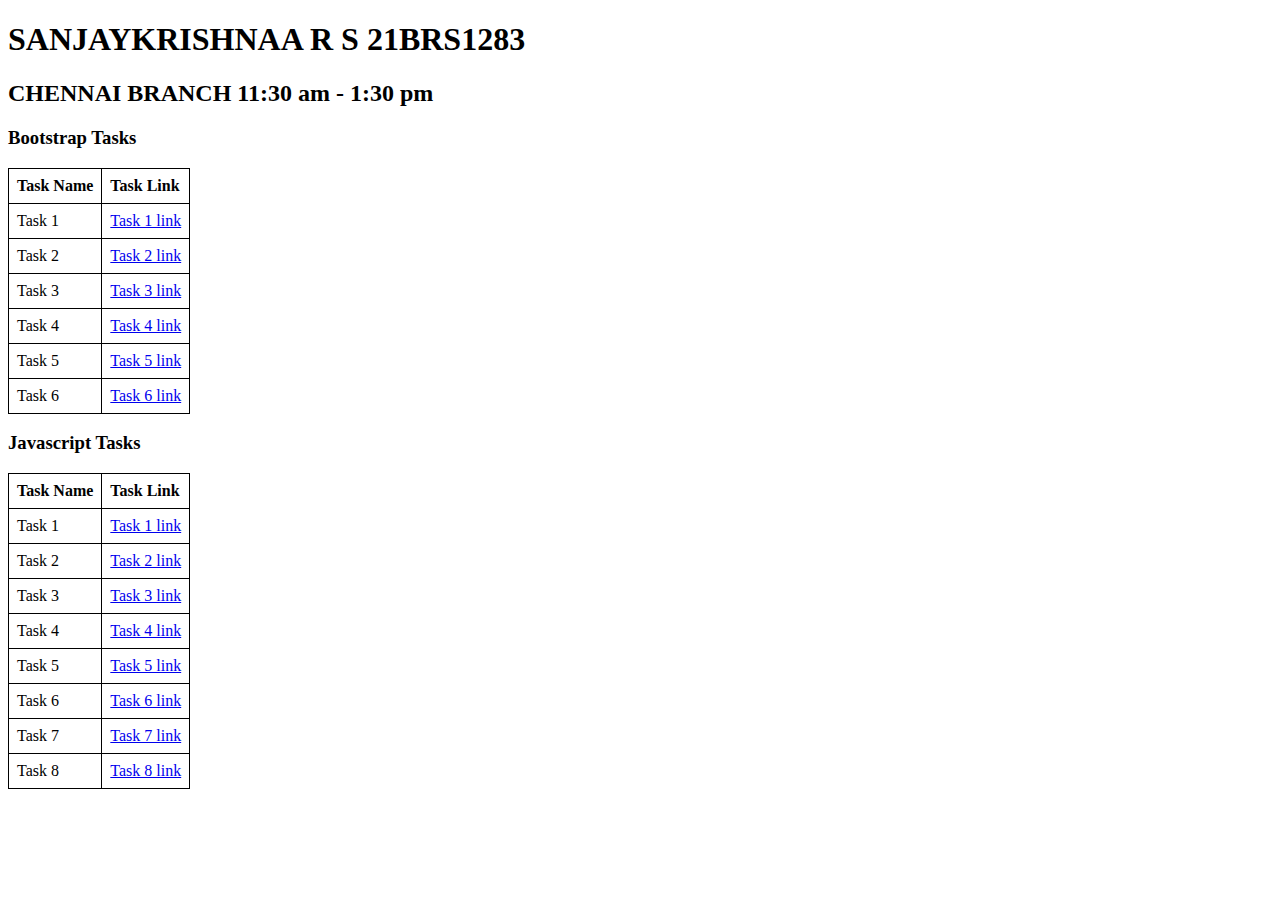
<file: index.html>
<!DOCTYPE html>
<html lang="en">
<head>
<meta charset="UTF-8">
<meta name="viewport" content="width=device-width, initial-scale=1.0">
<title>Assignment 2</title>
<style>
    table {
        border: 1px solid black;
        border-collapse: collapse;
  
}

th, td {
    border: 1px solid black;
      padding: 8px;
  text-align: left;
  
}

</style>
</head>
<body>
<header>
  <h1>SANJAYKRISHNAA R S 21BRS1283</h1>
  <h2>CHENNAI BRANCH 11:30 am - 1:30 pm</h2>
</header>
<section>
  <h3>Bootstrap Tasks</h3>
  <table>
    <tr>
      <th>Task Name</th>
      <th>Task Link</th>
    </tr>
    <tr>
        <td>Task 1</td>
        <td><a href="./bootstraptasks/task1.html">Task 1 link</a></td>
    </tr>
    <tr>
        <td>Task 2</td>
        <td><a href="./bootstraptasks/task2.html">Task 2 link</a></td>
    </tr>
    <tr>
        <td>Task 3</td>
        <td><a href="./bootstraptasks/task3.html">Task 3 link</a></td>
    </tr>
    <tr>
        <td>Task 4</td>
        <td><a href="./bootstraptasks/task4.html">Task 4 link</a></td>
    </tr>
    <tr>
        <td>Task 5</td>
        <td><a href="./bootstraptasks/task5.html">Task 5 link</a></td>
    </tr>
            
    <tr>
      <td>Task 6</td>
      <td><a href="./bootstraptasks/task6.html">Task 6 link</a></td>
  </tr>

</table>
</section>
<section>
  <h3>Javascript Tasks</h3>
  <table>
    <tr>
      <th>Task Name</th>
      <th>Task Link</th>
    </tr>
    <tr>
      <td>Task 1</td>
      <td><a href="./jstasks/task1.html">Task 1 link</a></td>
  </tr>
  <tr>
      <td>Task 2</td>
      <td><a href="./jstasks/task2.html">Task 2 link</a></td>
  </tr>
  <tr>
      <td>Task 3</td>
      <td><a href="./jstasks/task3.html">Task 3 link</a></td>
  </tr>
  <tr>
      <td>Task 4</td>
      <td><a href="./jstasks/task4.html">Task 4 link</a></td>
  </tr>
  <tr>
      <td>Task 5</td>
      <td><a href="./jstasks/task5.html">Task 5 link</a></td>
  </tr>
  <tr>
      <td>Task 6</td>
      <td><a href="./jstasks/task6.html">Task 6 link</a></td>
  </tr>
  <tr>
      <td>Task 7</td>
      <td><a href="./jstasks/task7.html">Task 7 link</a></td>
  </tr>
  <tr>
    <td>Task 8</td>
    <td><a href="./jstasks/task8.html">Task 8 link</a></td>
</tr>
  </table>
</section>
<section>
  
</section>
</body>
</html>
</file>
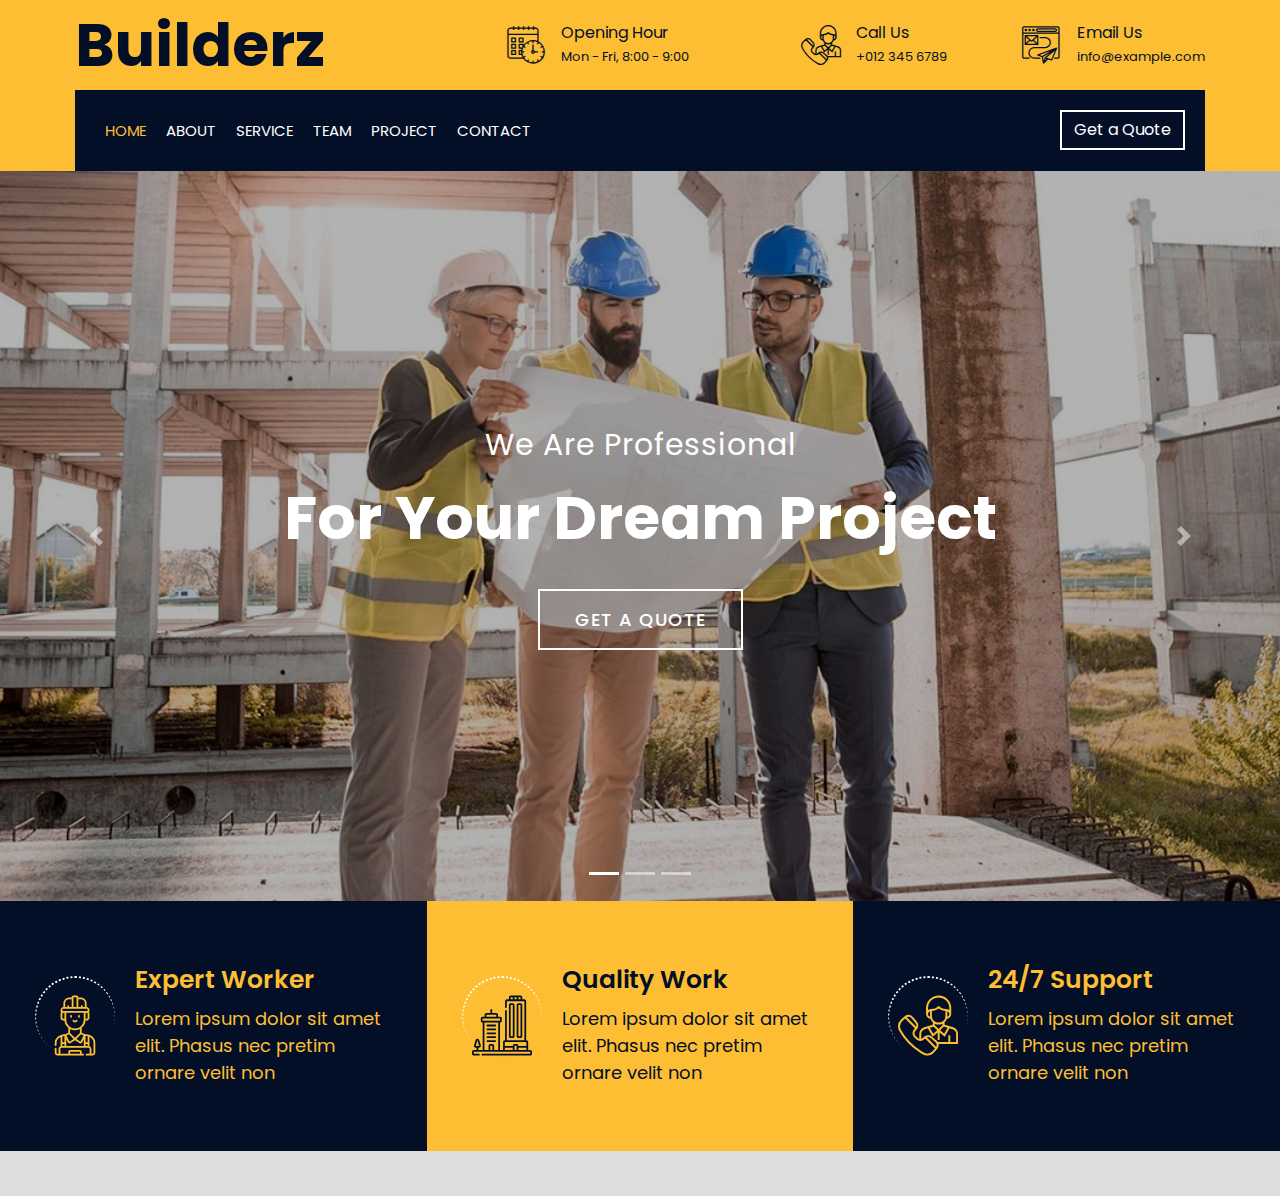
<file: bootstraptasks/task2.html>
<!DOCTYPE html>
<html lang="en">
  <head>
    <meta charset="utf-8" />
    <title>BS Task 2</title>
    <meta content="width=device-width, initial-scale=1.0" name="viewport" />

    <!-- Google Font -->
    <link
      href="https://fonts.googleapis.com/css2?family=Poppins:wght@100;200;300;400;500;600;700;800;900&display=swap"
      rel="stylesheet"
    />

    <!-- CSS Libraries -->
    <link
      href="https://stackpath.bootstrapcdn.com/bootstrap/4.4.1/css/bootstrap.min.css"
      rel="stylesheet"
    />
    <link
      href="https://cdnjs.cloudflare.com/ajax/libs/font-awesome/5.10.0/css/all.min.css"
      rel="stylesheet"
    />
    <link href="../flaticon/flaticon.css" rel="stylesheet" />

    <!-- Template Stylesheet -->
    <link href="./task2.css" rel="stylesheet" />
  </head>

  <body>
    <div class="wrapper">
      <!-- Top Bar Start -->
      <div class="top-bar">
        <div class="container-fluid">
          <div class="row align-items-center">
            <div class="col-lg-4 col-md-12">
              <div class="logo">
                <a href="index.html">
                  <h1>Builderz</h1>
                  <!-- <img src="img/logo.jpg" alt="Logo"> -->
                </a>
              </div>
            </div>
            <div class="col-lg-8 col-md-7 d-none d-lg-block">
              <div class="row">
                <div class="col-4">
                  <div class="top-bar-item">
                    <div class="top-bar-icon">
                      <i class="flaticon-calendar"></i>
                    </div>
                    <div class="top-bar-text">
                      <h3>Opening Hour</h3>
                      <p>Mon - Fri, 8:00 - 9:00</p>
                    </div>
                  </div>
                </div>
                <div class="col-4">
                  <div class="top-bar-item">
                    <div class="top-bar-icon">
                      <i class="flaticon-call"></i>
                    </div>
                    <div class="top-bar-text">
                      <h3>Call Us</h3>
                      <p>+012 345 6789</p>
                    </div>
                  </div>
                </div>
                <div class="col-4">
                  <div class="top-bar-item">
                    <div class="top-bar-icon">
                      <i class="flaticon-send-mail"></i>
                    </div>
                    <div class="top-bar-text">
                      <h3>Email Us</h3>
                      <p>info@example.com</p>
                    </div>
                  </div>
                </div>
              </div>
            </div>
          </div>
        </div>
      </div>
      <!-- Top Bar End -->

      <!-- Nav Bar Start -->
      <div class="nav-bar">
        <div class="container-fluid">
          <nav class="navbar navbar-expand-lg bg-dark navbar-dark">
            <a href="#" class="navbar-brand">MENU</a>
            <button
              type="button"
              class="navbar-toggler"
              data-toggle="collapse"
              data-target="#navbarCollapse"
            >
              <span class="navbar-toggler-icon"></span>
            </button>

            <div
              class="collapse navbar-collapse justify-content-between"
              id="navbarCollapse"
            >
              <div class="navbar-nav mr-auto">
                <a href="Task2.html" class="nav-item nav-link active">Home</a>
                <a href="#" class="nav-item nav-link">About</a>
                <a href="#" class="nav-item nav-link">Service</a>
                <a href="#" class="nav-item nav-link">Team</a>
                <a href="#" class="nav-item nav-link">Project</a>

                <a href="#" class="nav-item nav-link">Contact</a>
              </div>
              <div class="ml-auto">
                <a class="btn" href="#">Get a Quote</a>
              </div>
            </div>
          </nav>
        </div>
      </div>
      <!-- Nav Bar End -->

      <!-- Carousel Start -->
      <div id="carousel" class="carousel slide" data-ride="carousel">
        <ol class="carousel-indicators">
          <li data-target="#carousel" data-slide-to="0" class="active"></li>
          <li data-target="#carousel" data-slide-to="1"></li>
          <li data-target="#carousel" data-slide-to="2"></li>
        </ol>
        <div class="carousel-inner">
          <div class="carousel-item active">
            <img src="../images/carousel.jpg" alt="Carousel Image" />
            <div class="carousel-caption">
              <p>We Are Professional</p>
              <h1>For Your Dream Project</h1>
              <a class="btn animated fadeInUp" href="#">Get A Quote</a>
            </div>
          </div>
        </div>

        <a class="carousel-control-prev" href="#carousel" role="button">
          <span class="carousel-control-prev-icon" aria-hidden="true"></span>
          <span class="sr-only">Previous</span>
        </a>
        <a class="carousel-control-next" href="#carousel" role="button">
          <span class="carousel-control-next-icon" aria-hidden="true"></span>
          <span class="sr-only">Next</span>
        </a>
      </div>
      <!-- Carousel End -->

      <!-- Feature Start-->
      <div class="feature wow fadeInUp" data-wow-delay="0.1s">
        <div class="container-fluid">
          <div class="row align-items-center">
            <div class="col-lg-4 col-md-12">
              <div class="feature-item">
                <div class="feature-icon">
                  <i class="flaticon-worker"></i>
                </div>
                <div class="feature-text">
                  <h3>Expert Worker</h3>
                  <p>
                    Lorem ipsum dolor sit amet elit. Phasus nec pretim ornare
                    velit non
                  </p>
                </div>
              </div>
            </div>
            <div class="col-lg-4 col-md-12">
              <div class="feature-item">
                <div class="feature-icon">
                  <i class="flaticon-building"></i>
                </div>
                <div class="feature-text">
                  <h3>Quality Work</h3>
                  <p>
                    Lorem ipsum dolor sit amet elit. Phasus nec pretim ornare
                    velit non
                  </p>
                </div>
              </div>
            </div>
            <div class="col-lg-4 col-md-12">
              <div class="feature-item">
                <div class="feature-icon">
                  <i class="flaticon-call"></i>
                </div>
                <div class="feature-text">
                  <h3>24/7 Support</h3>
                  <p>
                    Lorem ipsum dolor sit amet elit. Phasus nec pretim ornare
                    velit non
                  </p>
                </div>
              </div>
            </div>
          </div>
        </div>
      </div>
      <!-- Feature End-->
    </div>
  </body>
</html>
</file>
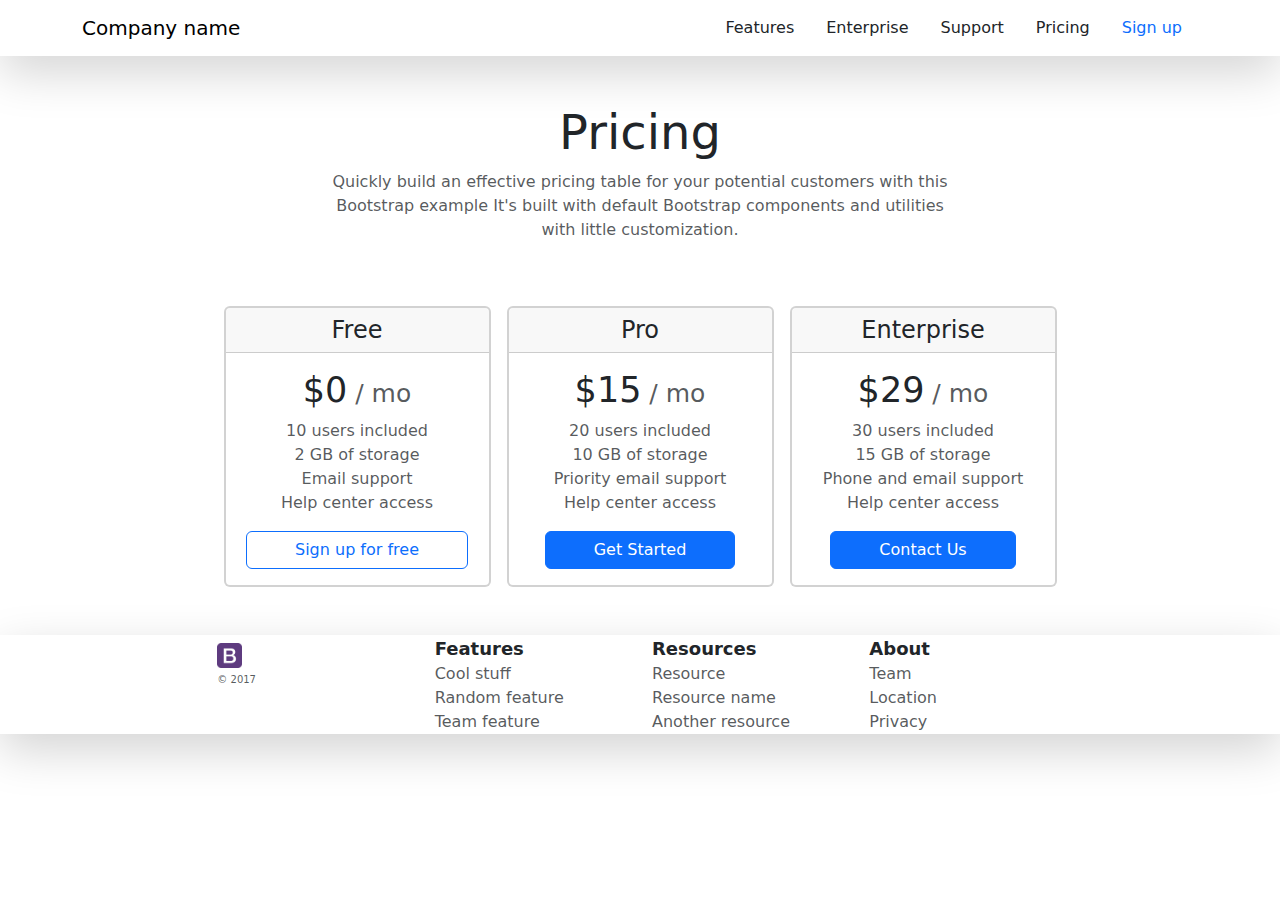
<file: bootstraptasks/task3.html>
<!DOCTYPE html>
<html >
<head>
    <meta charset="UTF-8">
    <meta name="viewport" content="width=device-width, initial-scale=1.0">
    <title>task3.3.html</title>

    <link rel="stylesheet" href="https://cdn.jsdelivr.net/npm/bootstrap@5.0.2/dist/css/bootstrap.min.css" type="text/css">

    <style>
        .html, .body {
            height: 100dvh;
            width: 100dvw;
            padding: 0;
        }
    </style>

</head>
<body>
    <div style="padding: 0; margin: 0;">
        <!-- navigation bar -->
        <div class="shadow-lg">
            <nav class="navbar">
                <div class="container">
                    
                    <div class="navbar-brand">
                        Company name
                    </div>

                    <ul class="nav">
                        <li class="nav-item"><a href="#features" class="nav-link link-dark d-none d-md-block">Features</a></li>
                        <li class="nav-item"><a href="#enterprise" class="nav-link link-dark d-none d-md-block">Enterprise</a></li>
                        <li class="nav-item"><a href="#support" class="nav-link link-dark d-none d-md-block">Support</a></li>
                        <li class="nav-item"><a href="#pricing" class="nav-link link-dark d-none d-md-block">Pricing</a></li>
                        <li class="nav-item"><a href="#signuppage" class="nav-link btn btn-sm btn-outline-primary">Sign up</a></li>
                    </ul>

                </div>
            </nav>
        </div>

        <section id="pricing" class="mt-5">
            <div class="container">

                <div class="text-center">
                    <h2 class="display-5">Pricing</h2>
                    <p class="text-muted">Quickly build an effective pricing table for your potential customers with this</br> Bootstrap example It's built with default Bootstrap components and utilities</br>with little customization.</p>
                </div>

                <div class="row my-5 aligh-items-center justify-content-center g-3">

                    <div class="col-8 col-lg-4 col-xl-3">
                        <div class="card border-2">
                            <h4 class="card-header text-center">Free</h4>
                            <div class="card-body text-center">
                                <h5 class="card-title">
                                    <span style="font-size: 35px;">$0</span><span class="text-muted" style="font-size: 25px;"> / mo</span>
                                </h5>
                                <p class="card-text text-muted d-none d-lg-block">
                                    10 users included<br>
                                    2 GB of storage<br>
                                    Email support<br>
                                    Help center access</p>
                                <a href="#" class="btn btn-outline-primary btn-md px-5" target="_blank">Sign up for free</a>
                            </div>
                        </div>
                    </div>

                    <div class="col-8 col-lg-4 col-xl-3">
                        <div class="card border-2">
                            <h4 class="card-header text-center">Pro</h4>
                            <div class="card-body text-center">
                                <h5 class="card-title">
                                    <span style="font-size: 35px;">$15</span><span class="text-muted" style="font-size: 25px;"> / mo</span>
                                </h5>
                                <p class="card-text text-muted d-none d-lg-block">
                                    20 users included<br>
                                    10 GB of storage<br>
                                    Priority email support<br>
                                    Help center access</p>
                                <a href="#" class="btn btn-outline-primary btn-md px-5 active" target="_blank">Get Started</a>
                            </div>
                        </div>
                    </div>

                    <div class="col-8 col-lg-4 col-xl-3">
                        <div class="card border-2">
                            <h4 class="card-header text-center">Enterprise</h4>
                            <div class="card-body text-center">
                                <h5 class="card-title">
                                    <span style="font-size: 35px;">$29</span><span class="text-muted" style="font-size: 25px;"> / mo</span>
                                </h5>
                                <p class="card-text text-muted d-none d-lg-block">
                                    30 users included<br>
                                    15 GB of storage<br>
                                    Phone and email support<br>
                                    Help center access</p>
                                <a href="#" class="btn btn-outline-primary btn-md px-5 active" target="_blank">Contact Us</a>
                            </div>
                        </div>
                    </div>
                    
                </div>
            </div>
        </section>
        
        <section class="shadow-lg" id="features">
            <div class="row justify-content-center">

                <div class="col-8 col-lg-3 col-xl-2">
                    <div class="mt-2">
                        <img src="../images/bs.png" alt="bootstrap" width="25">
                    </div>
                    <div class="text-muted mt-1" style="font-size: 10px;">
                        &copy; 2017
                    </div>
                </div>

                <div class="col-8 col-lg-3 col-xl-2">
                    <div class="fw-bold" style="font-size: large;">Features</div>
                    <div class="text-muted">Cool stuff<br>Random feature<br>Team feature</div>
                </div>

                <div class="col-8 col-lg-3 col-xl-2">
                    <div class="fw-bold" style="font-size: large;">Resources</div>
                    <div class="text-muted">Resource<br>Resource name<br>Another resource</div>
                </div>

                <div class="col-8 col-lg-3 col-xl-2">
                    <div class="fw-bold" style="font-size: large;">About</div>
                    <div class="text-muted">Team<br>Location<br>Privacy</div>
                </div>

            </div>
        </section>

    </div>
</body>
</html>
</file>
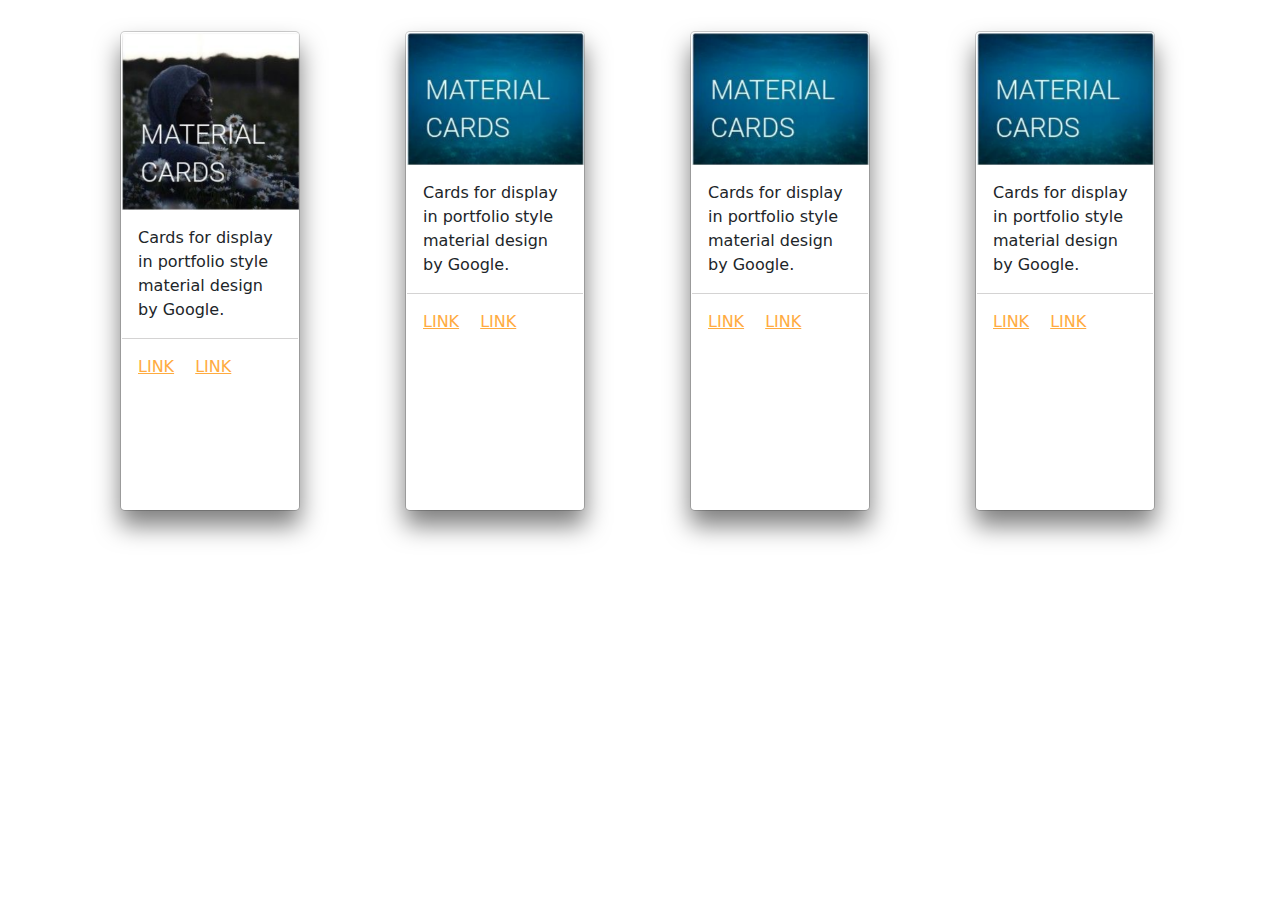
<file: bootstraptasks/task4.html>
<!DOCTYPE html>
<html lang="en">
<head>
    <link href="https://cdn.jsdelivr.net/npm/bootstrap@5.3.3/dist/css/bootstrap.min.css" rel="stylesheet" integrity="sha384-QWTKZyjpPEjISv5WaRU9OFeRpok6YctnYmDr5pNlyT2bRjXh0JMhjY6hW+ALEwIH" crossorigin="anonymous">
    <style>
        .card {
            box-shadow: 0 15px 25px rgba(0, 0, 0, 0.5);
            margin-top: 10px;
            margin-bottom: 10px;
            margin-left: 45px;
            width: 180px;
            height: 480px;
            box-sizing: border-box;
            padding: 1px;
            border-radius: 5px;
            background-clip: padding-box;
        }       

        .card span.card-title {
            color: #000000;
            font-size: 24px;
            font-weight: 300;
            z-index: 12;
            text-transform: uppercase;
        }

        .card-image {
            position: relative;
        }

        .card-image img {
            width: 177px;
            border-radius: 2px 2px 0 0;
            background-clip: padding-box;
            position: relative;
            z-index: 1;
        }

        .card-content {
            padding: 16px;
            border-radius: 0 0 2px 2px;
            background-clip: padding-box;
            box-sizing: border-box;
        }

        .card-content p {
            margin: 0;
            color: inherit;
        }

        .card-action {
            border-top: 1px solid rgba(50, 49, 49, 0.212);
            padding: 16px;
        }

        .card-action a {
            color: #ffab40;
            margin-right: 16px;
            transition: color 0.8s ease;
            text-transform: uppercase;
        }

        .card-action a:hover {
            color: #ffd8a6;
            text-decoration: none;
        }

        .card:hover {
            transform: scale(1.1);
        }

        .colstyl {
            padding: 5px;
        }
    </style>
</head>
<body>
    <div class="container mt-3">
        <div class="row">
          <div class="col-sm colstyl">
            <div class="card">
                <div class="card-image">
                    <img class="img-responsive" src="../images/materialcards.png">
                </div>
                <div class="card-content">
                    <p>Cards for display in portfolio style material design by Google.</p>
                </div>
                <div class="card-action">
                    <a href="#" target="new_blank">Link</a>
                    <a href="#" target="new_blank">Link</a>
                </div>
            </div>
          </div>

          <div class="col-sm colstyl">
            <div class="card">
                <div class="card-image">
                    <img class="img-responsive" src="../images/material.png">
                </div>
                <div class="card-content">
                    <p>Cards for display in portfolio style material design by Google.</p>
                </div>
                <div class="card-action">
                    <a href="#" target="new_blank">Link</a>
                    <a href="#" target="new_blank">Link</a>
                </div>
            </div>
          </div>

          <div class="col-sm colstyl">
            <div class="card">
                <div class="card-image">
                    <img class="img-responsive" src="../images/material.png">
                </div>
                <div class="card-content">
                    <p>Cards for display in portfolio style material design by Google.</p>
                </div>
                <div class="card-action">
                    <a href="#" target="new_blank">Link</a>
                    <a href="#" target="new_blank">Link</a>
                </div>
            </div>
          </div>

          <div class="col-sm colstyl">
            <div class="card">
                <div class="card-image">
                    <img class="img-responsive" src="../images/material.png">
                </div>
                <div class="card-content">
                    <p>Cards for display in portfolio style material design by Google.</p>
                </div>
                <div class="card-action">
                    <a href="#" target="new_blank">Link</a>
                    <a href="#" target="new_blank">Link</a>
                </div>
            </div>
          </div>
        </div>
      </div>
</body>
</html>
</file>
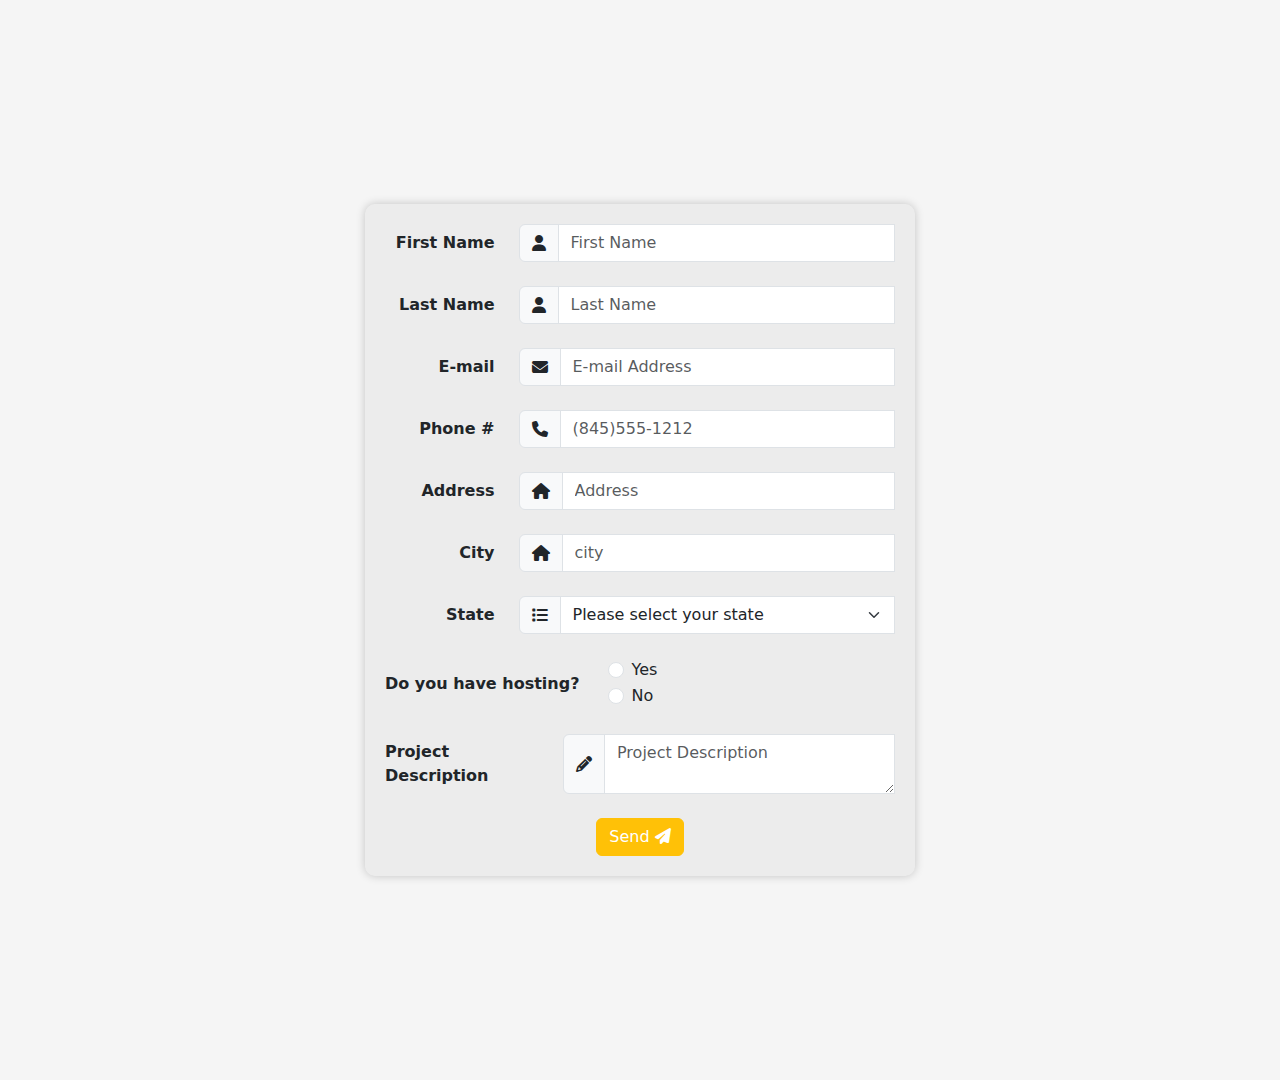
<file: bootstraptasks/task5.html>
<!DOCTYPE html>
<html lang="en">
<head>
    <link href="https://cdnjs.cloudflare.com/ajax/libs/font-awesome/6.4.0/css/all.min.css" rel="stylesheet">
    <link href="https://cdn.jsdelivr.net/npm/bootstrap@5.3.0-alpha3/dist/css/bootstrap.min.css" rel="stylesheet">
    <style>
        body{
            display: flex;
            justify-content: center;
            align-items: center;
            height: 120vh;
            background-color: #f5f5f5;
        }
        .transparent-box{
            background-color: rgba(153, 151, 151, 0.09);
            padding: 20px;
            width: 550px;
            border-radius: 10px;
            box-shadow: 0px 0px 10px rgba(0, 0, 0, 0.2);
        }
    </style>
</head>
<body>
    <div class="transparent-box">
        <form class="frm needs-validation" novalidate>
                <div class="row mb-4" style="display: flex; align-items: center;">

                    <div class="col-3 lbl d-flex justify-content-end">
                        <b>First Name</b>
                    </div>

                    <div class="col-9">
                        <div class="input-group">
                            <div class="input-group-text"><i class="fa fa-user" aria-hidden="true"></i></div>
                            <input type="text" class="form-control" placeholder="First Name" required>
                            <div class="invalid-feedback">
                                Please supply your first name
                            </div>
                        </div>
                    </div>

                </div>
                <div class="row mb-4" style="display: flex; align-items: center;">

                    <div class="col-3 lbl d-flex justify-content-end">
                        <b>Last Name</b>
                    </div>

                    <div class="col-9">
                        <div class="input-group">
                            <div class="input-group-text"><i class="fa fa-user" aria-hidden="true"></i></div>
                            <input type="text" class="form-control" placeholder="Last Name" required>
                            <div class="invalid-feedback">
                                Please supply your last name
                            </div>
                        </div>
                    </div>

                </div>
                <div class="row mb-4" style="display: flex; align-items: center;">

                    <div class="col-3 lbl d-flex justify-content-end">
                        <b>E-mail</b>
                    </div>

                    <div class="col-9">
                        <div class="input-group">
                            <div class="input-group-text"><i class="fa fa-envelope" aria-hidden="true"></i></div>
                            <input type="text" class="form-control" placeholder="E-mail Address" required>
                            <div class="invalid-feedback">
                                Please supply your email address
                            </div>
                        </div>
                    </div>

                </div>
                <div class="row mb-4" style="display: flex; align-items: center;">

                    <div class="col-3 lbl d-flex justify-content-end">
                        <b>Phone #</b>
                    </div>

                    <div class="col-9">
                        <div class="input-group">
                            <div class="input-group-text"><i class="fa fa-phone" aria-hidden="true"></i></div>
                            <input type="text" class="form-control" placeholder="(845)555-1212" required>
                            <div class="invalid-feedback">
                                Please supply your phone number
                            </div>
                        </div>
                    </div>

                </div>
                <div class="row mb-4" style="display: flex; align-items: center;">

                    <div class="col-3 lbl d-flex justify-content-end">
                        <b>Address</b>
                    </div>

                    <div class="col-9">
                        <div class="input-group">
                            <div class="input-group-text"><i class="fa fa-home" aria-hidden="true"></i></div>
                            <input type="text" class="form-control" placeholder="Address" required>
                            <div class="invalid-feedback">
                                Please supply your street address
                            </div>
                        </div>
                    </div>

                </div>

                <div class="row mb-4" style="display: flex; align-items: center;">

                    <div class="col-3 lbl d-flex justify-content-end">
                        <b>City</b>
                    </div>

                    <div class="col-9">
                        <div class="input-group">
                            <div class="input-group-text"><i class="fa fa-home" aria-hidden="true"></i></div>
                            <input type="text" class="form-control" placeholder="city" required>
                            <div class="invalid-feedback">
                                Please supply your city
                            </div>
                        </div>
                    </div>

                </div>

                <div class="row mb-4" style="display: flex; align-items: center;">
                    <div class="col-3 lbl d-flex justify-content-end">
                        <b>State</b>
                    </div>
                    <div class="col-9">
                        <div class="input-group">
                            <div class="input-group-text">
                                <i class="fa fa-list" aria-hidden="true"></i>
                            </div>

                            <select class="form-select cust-width" required>
                                <option value="">Please select your state</option>
                                <option value="1">Andhra Pradesh</option>
                                <option value="2">Tamil Nadu</option>
                                <option value="3">Kerala</option>
                                <option value="4">Karnataka</option>
                                <option value="5">Maharashtra</option>
                                <option value="6">Telangana</option>
                                <option value="7">Rajasthan</option>
                                <option value="8">Uttar Pradesh</option>
                                <option value="9">Gujarat</option>
                                <option value="10">West Bengal</option>
                                <option value="11">Delhi</option>
                            </select>

                            <div class="invalid-feedback">
                                Please select your state
                            </div>
                        </div>
                    </div>
                </div>

                <div class="row mb-4" style="display: flex; align-items: center;">
                    <div class="col-5">
                        <b>Do you have hosting?</b>
                    </div>
                    <div class="col-7">

                        <div class="form-check">
                            <input class="form-check-input" type="radio" name="exampleRadios" id="exampleRadios1" value="option1" required>
                            <label class="form-check-label" for="exampleRadios1">
                                Yes
                            </label>
                        </div>

                        <div class="form-check">
                            <input class="form-check-input" type="radio" name="exampleRadios" id="exampleRadios2" value="option2" required>
                            <label class="form-check-label" for="exampleRadios2">
                                No
                            </label>
                            <div class="invalid-feedback">
                                Please select an option
                            </div>
                        </div>

                    </div>
                </div>     

                <div class="row mb-4" style="display: flex; align-items: center;">
                    <div class="col-4 lbl d-flex justify-content-end">
                    <b>Project Description</b>
                    </div>
                    <div class="col-8">
                        <div class="input-group">
                            <div class="input-group-text"><i class="fa fa-pencil" aria-hidden="true"></i></div>
                            <textarea class="form-control" style="height: 60px;" placeholder="Project Description" required></textarea>
                            <div  class="invalid-feedback">
                                Please supply your project description
                            </div>
                        </div>
                    </div>
                </div>

                <div class="d-flex justify-content-center">
                    <button type="submit" class="btn btn-warning" style="color: white;">
                        Send <i class="fa fa-paper-plane" aria-hidden="true"></i>
                    </button>
                </div>
        </form>
    </div>

    <script>
        (() => {
            'use strict'
            const forms = document.querySelectorAll('.needs-validation')
            Array.from(forms).forEach(form => {
                form.addEventListener('submit', event => {
                    if (!form.checkValidity()) {
                        event.preventDefault()
                        event.stopPropagation()
                    }
                    form.classList.add('was-validated')
                }, false)
            })
        })()
    </script>

</body>
</html>
</file>
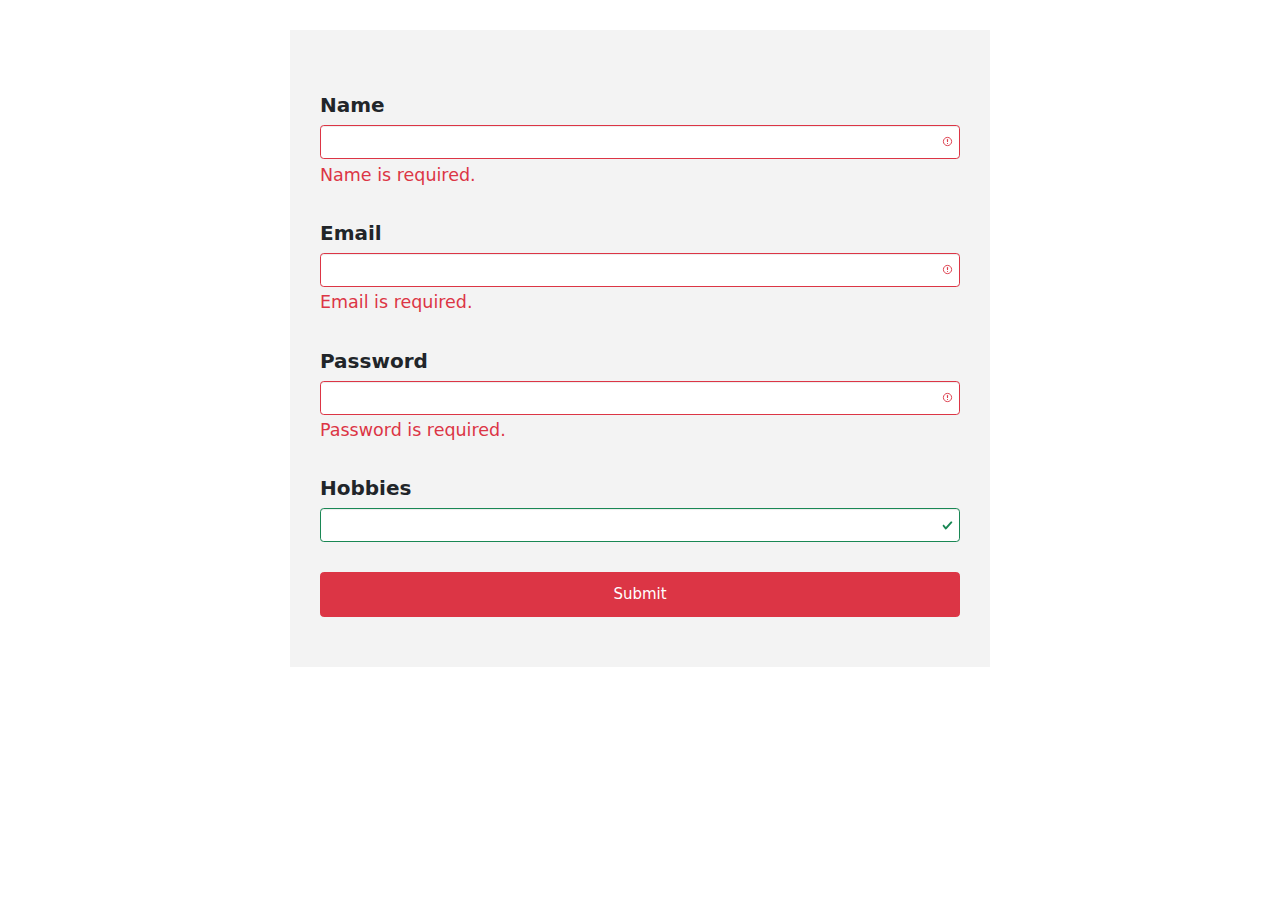
<file: bootstraptasks/task6.html>
<html lang="en">
<head>
    <link rel="stylesheet" href="https://maxcdn.bootstrapcdn.com/bootstrap/3.4.1/css/bootstrap.min.css">
    <link href="https://cdn.jsdelivr.net/npm/bootstrap@5.2.2/dist/css/bootstrap.min.css" rel="stylesheet">
    <style>
        *{
            font-size: 20px;
        }
        #submit{
            font-size: 15px;
        }

        .container-sm{
            width:700px;
        }

    </style>
</head>
<body>
    <div class="container-sm p-5 my-5" style="background-color: rgb(243, 243, 243);">
        <form class="was-validated">
            <div class="my-5">
                <label for="name" class="form-label">Name</label>
                <input type="text" class="form-control" id="name" name="name" required="">
                <div class="valid-feedback">Valid.</div>
                <div class="invalid-feedback">Name is required.</div>
            </div>
            <div class="my-5">
                <label for="email" class="form-label">Email</label>
                <input type="email" class="form-control" id="email" name="email" required="">
                <div class="valid-feedback">Valid.</div>
                <div class="invalid-feedback">Email is required.</div>
            </div>
            <div class="my-5">
                <label for="pass" class="form-label">Password</label>
                <input type="password" class="form-control" id="pass" name="pass" required="">
                <div class="valid-feedback">Valid.</div>
                <div class="invalid-feedback">Password is required.</div>
            </div>
            <div class="my-5">
                <label for="hobbies" class="form-label">Hobbies</label>
                <input type="number" class="form-control" id="hobbies" name="hobbies">
            </div>
            <input type="submit" name="submit" id="submit" class="btn btn-danger p-3 container-fluid">
        </form>
    </div>

    <script src="https://ajax.googleapis.com/ajax/libs/jquery/3.6.4/jquery.min.js"></script>
    <script src="https://maxcdn.bootstrapcdn.com/bootstrap/3.4.1/js/bootstrap.min.js"></script>

</body></html>
</file>
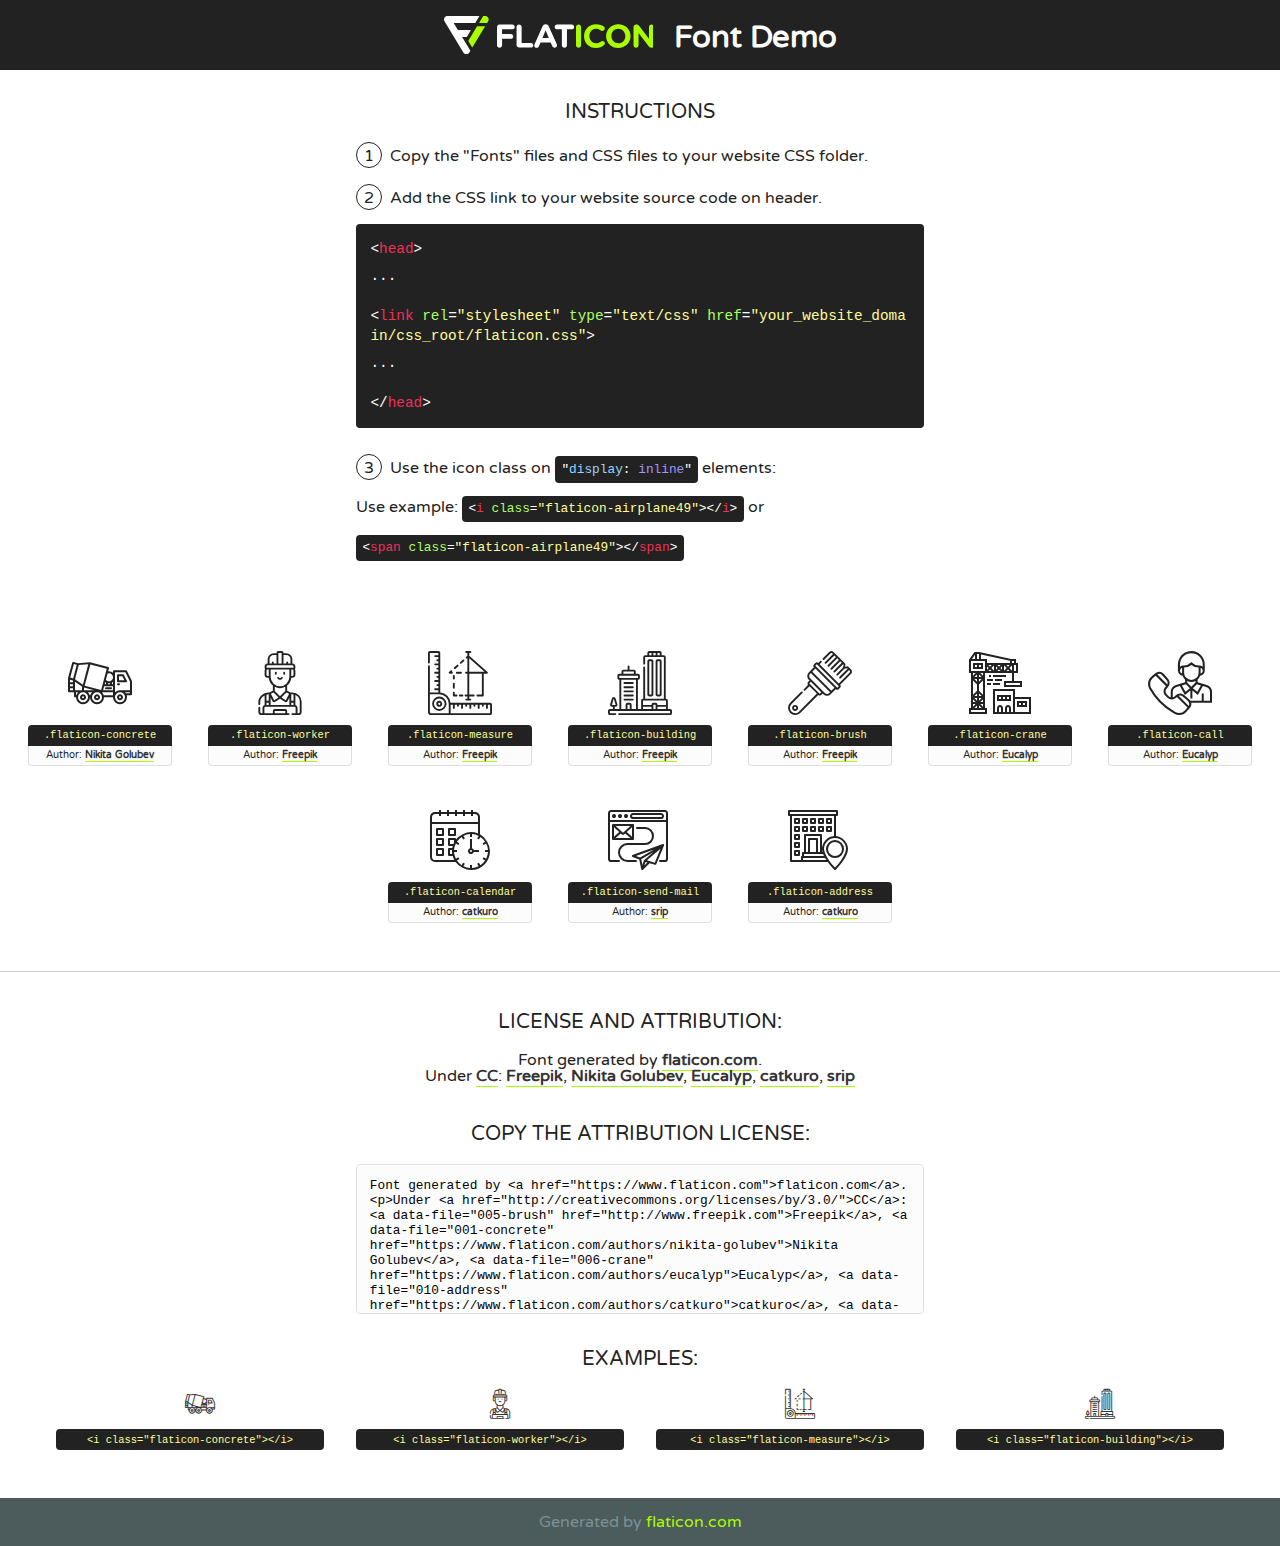
<file: flaticon/flaticon.html>
<!DOCTYPE html>
<!--
  Flaticon icon font: Flaticon
  Creation date: 23/08/2020 07:24
-->
<html>
<!DOCTYPE html>
<html>

<head>
    <title>Flaticon WebFont</title>
    <link href="http://fonts.googleapis.com/css?family=Varela+Round" rel="stylesheet" type="text/css" />
    <link rel="stylesheet" type="text/css" href="flaticon.css">
    <meta charset="UTF-8">
    <style>
    html, body, div, span, applet, object, iframe,
    h1, h2, h3, h4, h5, h6, p, blockquote, pre,
    a, abbr, acronym, address, big, cite, code,
    del, dfn, em, img, ins, kbd, q, s, samp,
    small, strike, strong, sub, sup, tt, var,
    b, u, i, center,
    dl, dt, dd, ol, ul, li,
    fieldset, form, label, legend,
    table, caption, tbody, tfoot, thead, tr, th, td,
    article, aside, canvas, details, embed, 
    figure, figcaption, footer, header, hgroup, 
    menu, nav, output, ruby, section, summary,
    time, mark, audio, video {
        margin: 0;
        padding: 0;
        border: 0;
        font-size: 100%;
        font: inherit;
        vertical-align: baseline;
    }
    /* HTML5 display-role reset for older browsers */
    article, aside, details, figcaption, figure, 
    footer, header, hgroup, menu, nav, section {
        display: block;
    }
    body {
        line-height: 1;
    }
    ol, ul {
        list-style: none;
    }
    blockquote, q {
        quotes: none;
    }
    blockquote:before, blockquote:after,
    q:before, q:after {
        content: '';
        content: none;
    }
    table {
        border-collapse: collapse;
        border-spacing: 0;
    }
    body {
        font-family: 'Varela Round', Helvetica, Arial, sans-serif;
        font-size: 16px;
        color: #222;
    }
    a {
        color: #333;
        border-bottom: 1px solid #a9fd00;
        font-weight: bold;
        text-decoration: none;
    }
    * {
        -moz-box-sizing: border-box;
        -webkit-box-sizing: border-box;
        box-sizing: border-box;
        margin: 0;
        padding: 0;
    }
    [class^="flaticon-"]:before, [class*=" flaticon-"]:before, [class^="flaticon-"]:after, [class*=" flaticon-"]:after {
        font-family: Flaticon;
        font-size: 30px;
        font-style: normal;
        margin-left: 20px;
        color: #333;
    }
    .wrapper {
        max-width: 600px;
        margin: auto;
        padding: 0 1em;
    }
    .title {
        font-size: 1.25em;
        text-align: center;
        margin-bottom: 1em;
        text-transform: uppercase;
    }
    header {
        text-align: center;
        background-color: #222;
        color: #fff;
        padding: 1em;
    }
    header .logo {
        width: 210px;
        height: 38px;
        display: inline-block;
        vertical-align: middle;
        margin-right: 1em;
        border: none;
    }
    header strong {
        font-size: 1.95em;
        font-weight: bold;
        vertical-align: middle;
        margin-top: 5px;
        display: inline-block;
    }
    .demo {
        margin: 2em auto;
        line-height: 1.25em;
    }
    .demo ul li {
        margin-bottom: 1em;
    }
    .demo ul li .num {
        color: #222;
        border-radius: 20px;
        display: inline-block;
        width: 26px;
        padding: 3px;
        height: 26px;
        text-align: center;
        margin-right: 0.5em;
        border: 1px solid #222;
    }
    .demo ul li code {
        background-color: #222;
        border-radius: 4px;
        padding: 0.25em 0.5em;
        display: inline-block;
        color: #fff;
        font-family: Consolas,Monaco,Lucida Console,Liberation Mono,DejaVu Sans Mono,Bitstream Vera Sans Mono,Courier New, monospace;
        font-weight: lighter;
        margin-top: 1em;
        font-size: 0.8em;
        word-break: break-all;
    }
    .demo ul li code.big {
        padding: 1em;
        font-size: 0.9em;
    }
    .demo ul li code .red {
        color: #EF3159;
    }
    .demo ul li code .green {
        color: #ACFF65;
    }
    .demo ul li code .yellow {
        color: #FFFF99;
    }
    .demo ul li code .blue {
        color: #99D3FF;
    }
    .demo ul li code .purple {
        color: #A295FF;
    }
    .demo ul li code .dots {
        margin-top: 0.5em;
        display: block;
    }
    #glyphs {
        border-bottom: 1px solid #ccc;
        padding: 2em 0;
        text-align: center;
    }
    .glyph {
        display: inline-block;
        width: 9em;
        margin: 1em;
        text-align: center;
        vertical-align: top;
        background: #FFF;
    }
    .glyph .glyph-icon {
        padding: 10px;
        display: block;
        font-family:"Flaticon";
        font-size: 64px;
        line-height: 1;
    }
    .glyph .glyph-icon:before {
        font-size: 64px;
        color: #222;
        margin-left: 0;
    }
    .class-name {
        font-size: 0.65em;
        background-color: #222;
        color: #fff;
        border-radius: 4px 4px 0 0;
        padding: 0.5em;
        color: #FFFF99;
        font-family: Consolas,Monaco,Lucida Console,Liberation Mono,DejaVu Sans Mono,Bitstream Vera Sans Mono,Courier New, monospace;
    }
    .author-name {
        font-size: 0.6em;
        background-color: #fcfcfd;
        border: 1px solid #DEDEE4;
        border-top: 0;
        border-radius: 0 0 4px 4px;
        padding: 0.5em;
    }
    .class-name:last-child {
        font-size: 10px;
        color:#888;
    }
    .class-name:last-child a {
        font-size: 10px;
        color:#555;
    }
    .class-name:last-child a:hover {
        color:#a9fd00;
    }
    .glyph > input {
        display: block;
        width: 100px;
        margin: 5px auto;
        text-align: center;
        font-size: 12px;
        cursor: text;
    }
    .glyph > input.icon-input {
        font-family:"Flaticon";
        font-size: 16px;
        margin-bottom: 10px;
    }
    .attribution .title {
        margin-top: 2em;
    }
    .attribution textarea {
        background-color: #fcfcfd;
        padding: 1em;
        border: none;
        box-shadow: none;
        border: 1px solid #DEDEE4;
        border-radius: 4px;
        resize: none;
        width: 100%;
        height: 150px;
        font-size: 0.8em;
        font-family: Consolas,Monaco,Lucida Console,Liberation Mono,DejaVu Sans Mono,Bitstream Vera Sans Mono,Courier New, monospace;
        -webkit-appearance: none;
    }
    .iconsuse {
        margin: 2em auto;
        text-align: center;
        max-width: 1200px;
    }
    .iconsuse:after {
        content: '';
        display: table;
        clear: both;
    }
    .iconsuse .image {
        float: left;
        width: 25%;
        padding: 0 1em;
    }
    .iconsuse .image p {
        margin-bottom: 1em;
    }
    .iconsuse .image span {
        display: block;
        font-size: 0.65em;
        background-color: #222;
        color: #fff;
        border-radius: 4px;
        padding: 0.5em;
        color: #FFFF99;
        margin-top: 1em;
        font-family: Consolas,Monaco,Lucida Console,Liberation Mono,DejaVu Sans Mono,Bitstream Vera Sans Mono,Courier New, monospace;
    }
    #footer {
        text-align: center;
        background-color: #4C5B5C;
        color: #7c9192;
        padding: 1em;
    }
    #footer a {
        border: none;
        color: #a9fd00;
        font-weight: normal;
    }
    @media (max-width: 960px) {
        .iconsuse .image {
            width: 50%;
        }
    }
    @media (max-width: 560px) {
        .iconsuse .image {
            width: 100%;
        }
    }
    </style>
</head>

<body class="characters-off">

    <header>
        <a href="https://www.flaticon.com" target="_blank" class="logo">
            <svg version="1.1" xmlns="http://www.w3.org/2000/svg" xmlns:xlink="http://www.w3.org/1999/xlink" xmlns:a="http://ns.adobe.com/AdobeSVGViewerExtensions/3.0/" viewBox="0 0 560.875 102.036" enable-background="new 0 0 560.875 102.036" xml:space="preserve">
                <defs>
                </defs>
                <g>
                    <g class="letters">
                        <path fill="#ffffff" d="M141.596,29.675c0-3.777,2.985-6.767,6.764-6.767h34.438c3.426,0,6.15,2.728,6.15,6.15
                        c0,3.43-2.724,6.149-6.15,6.149h-27.674v13.091h23.719c3.429,0,6.151,2.724,6.151,6.15c0,3.43-2.723,6.149-6.151,6.149h-23.719
                        v17.574c0,3.773-2.986,6.761-6.764,6.761c-3.779,0-6.764-2.989-6.764-6.761V29.675z"></path>
                        <path fill="#ffffff" d="M193.844,29.149c0-3.781,2.985-6.767,6.764-6.767c3.776,0,6.763,2.985,6.763,6.767v42.957h25.039
                        c3.426,0,6.149,2.726,6.149,6.153c0,3.425-2.723,6.15-6.149,6.15h-31.802c-3.779,0-6.764-2.986-6.764-6.768V29.149z"></path>
                        <path fill="#ffffff" d="M241.891,75.71l21.438-48.407c1.492-3.341,4.215-5.357,7.906-5.357h0.792
                        c3.686,0,6.323,2.017,7.815,5.357l21.439,48.407c0.436,0.967,0.701,1.845,0.701,2.723c0,3.602-2.809,6.501-6.414,6.501
                        c-3.161,0-5.269-1.845-6.499-4.655l-4.132-9.661h-27.059l-4.301,10.102c-1.144,2.631-3.426,4.214-6.237,4.214
                        c-3.517,0-6.24-2.81-6.24-6.325C241.1,77.64,241.451,76.677,241.891,75.71z M279.932,58.666l-8.521-20.297l-8.526,20.297H279.932
                        z"></path>
                        <path fill="#ffffff" d="M314.864,35.387H301.86c-3.429,0-6.239-2.813-6.239-6.238c0-3.429,2.811-6.24,6.239-6.24h39.533
                        c3.426,0,6.237,2.811,6.237,6.24c0,3.425-2.811,6.238-6.237,6.238h-13.001v42.785c0,3.773-2.99,6.761-6.764,6.761
                        c-3.779,0-6.764-2.989-6.764-6.761V35.387z"></path>
                        <path fill="#A9FD00" d="M352.615,29.149c0-3.781,2.985-6.767,6.767-6.767c3.774,0,6.761,2.985,6.761,6.767v49.024
                        c0,3.773-2.987,6.761-6.761,6.761c-3.781,0-6.767-2.989-6.767-6.761V29.149z"></path>
                        <path fill="#A9FD00" d="M374.132,53.836v-0.179c0-17.481,13.178-31.801,32.065-31.801c9.22,0,15.459,2.458,20.557,6.238
                        c1.402,1.054,2.637,2.985,2.637,5.357c0,3.692-2.985,6.59-6.681,6.59c-1.845,0-3.071-0.702-4.044-1.319
                        c-3.776-2.813-7.729-4.393-12.562-4.393c-10.364,0-17.831,8.611-17.831,19.154v0.173c0,10.542,7.291,19.329,17.831,19.329
                        c5.715,0,9.492-1.756,13.359-4.834c1.049-0.874,2.458-1.491,4.039-1.491c3.429,0,6.325,2.813,6.325,6.236
                        c0,2.106-1.056,3.78-2.282,4.834c-5.539,4.834-12.036,7.733-21.878,7.733C387.572,85.464,374.132,71.493,374.132,53.836z"></path>
                        <path fill="#A9FD00" d="M433.009,53.836v-0.179c0-17.481,13.79-31.801,32.766-31.801c18.981,0,32.592,14.143,32.592,31.628v0.173
                        c0,17.483-13.785,31.807-32.769,31.807C446.625,85.464,433.009,71.32,433.009,53.836z M484.224,53.836v-0.179
                        c0-10.539-7.725-19.326-18.626-19.326c-10.893,0-18.449,8.611-18.449,19.154v0.173c0,10.542,7.73,19.329,18.626,19.329
                        C476.676,72.986,484.224,64.378,484.224,53.836z"></path>
                        <path fill="#A9FD00" d="M506.233,29.321c0-3.774,2.99-6.763,6.767-6.763h1.401c3.252,0,5.183,1.583,7.029,3.953l26.093,34.265
                        V29.059c0-3.692,2.99-6.677,6.681-6.677c3.683,0,6.671,2.985,6.671,6.677v48.934c0,3.78-2.987,6.765-6.764,6.765h-0.436
                        c-3.257,0-5.188-1.581-7.034-3.953l-27.056-35.492v32.944c0,3.687-2.985,6.676-6.678,6.676c-3.683,0-6.673-2.989-6.673-6.676
                        V29.321z"></path>
                    </g>
                    <g class="insignia">
                        <path fill="#ffffff" d="M48.372,56.137h12.517l11.156-18.537H37.186L25.688,18.539h57.825L94.668,0H9.271
                        C5.925,0,2.842,1.801,1.198,4.716c-1.644,2.907-1.593,6.482,0.134,9.343l50.38,83.501c1.678,2.781,4.689,4.476,7.938,4.476
                        c3.246,0,6.257-1.695,7.935-4.476l2.898-4.804L48.372,56.137z"></path>
                        <g class="i">
                            <path fill="#A9FD00" d="M93.575,18.539h0.031v0.004l21.652,0.004l2.705-4.488c1.727-2.861,1.778-6.436,0.133-9.343
                            C116.454,1.801,113.371,0,110.026,0h-5.294L93.575,18.539z"></path>
                            <polygon fill="#A9FD00" points="88.291,27.356 64.725,66.486 75.519,84.404 109.942,27.356"></polygon>
                        </g>
                    </g>
                </g>
            </svg>
        </a>
        <strong>Font Demo</strong>
    </header>


    <section class="demo wrapper">

        <p class="title">Instructions</p>

        <ul>
            <li>
                <span class="num">1</span>Copy the "Fonts" files and CSS files to your website CSS folder.
            </li>
            <li>
                <span class="num">2</span>Add the CSS link to your website source code on header.
                <code class="big">
                    &lt;<span class="red">head</span>&gt;
                    <br/><span class="dots">...</span>
                    <br/>&lt;<span class="red">link</span> <span class="green">rel</span>=<span class="yellow">"stylesheet"</span> <span class="green">type</span>=<span class="yellow">"text/css"</span> <span class="green">href</span>=<span class="yellow">"your_website_domain/css_root/flaticon.css"</span>&gt;
                    <br/><span class="dots">...</span>
                    <br/>&lt;/<span class="red">head</span>&gt;
                </code>
            </li>

            <li>
                <p>
                    <span class="num">3</span>Use the icon class on <code>"<span class="blue">display</span>:<span class="purple"> inline</span>"</code> elements:
                    <br />
                    Use example: <code>&lt;<span class="red">i</span> <span class="green">class</span>=<span class="yellow">&quot;flaticon-airplane49&quot;</span>&gt;&lt;/<span class="red">i</span>&gt;</code> or <code>&lt;<span class="red">span</span> <span class="green">class</span>=<span class="yellow">&quot;flaticon-airplane49&quot;</span>&gt;&lt;/<span class="red">span</span>&gt;</code>
            </li>
        </ul>

    </section>




   <section id="glyphs">          
    
      
        <div class="glyph"><div class="glyph-icon flaticon-concrete"></div>
            <div class="class-name">.flaticon-concrete</div>
            <div class="author-name">Author: <a data-file="001-concrete" href="https://www.flaticon.com/authors/nikita-golubev">Nikita Golubev</a> </div> 
        </div>        
        
        <div class="glyph"><div class="glyph-icon flaticon-worker"></div>
            <div class="class-name">.flaticon-worker</div>
            <div class="author-name">Author: <a data-file="002-worker" href="http://www.freepik.com">Freepik</a> </div> 
        </div>        
        
        <div class="glyph"><div class="glyph-icon flaticon-measure"></div>
            <div class="class-name">.flaticon-measure</div>
            <div class="author-name">Author: <a data-file="003-measure" href="http://www.freepik.com">Freepik</a> </div> 
        </div>        
        
        <div class="glyph"><div class="glyph-icon flaticon-building"></div>
            <div class="class-name">.flaticon-building</div>
            <div class="author-name">Author: <a data-file="004-building" href="http://www.freepik.com">Freepik</a> </div> 
        </div>        
        
        <div class="glyph"><div class="glyph-icon flaticon-brush"></div>
            <div class="class-name">.flaticon-brush</div>
            <div class="author-name">Author: <a data-file="005-brush" href="http://www.freepik.com">Freepik</a> </div> 
        </div>        
        
        <div class="glyph"><div class="glyph-icon flaticon-crane"></div>
            <div class="class-name">.flaticon-crane</div>
            <div class="author-name">Author: <a data-file="006-crane" href="https://www.flaticon.com/authors/eucalyp">Eucalyp</a> </div> 
        </div>        
        
        <div class="glyph"><div class="glyph-icon flaticon-call"></div>
            <div class="class-name">.flaticon-call</div>
            <div class="author-name">Author: <a data-file="007-call" href="https://www.flaticon.com/authors/eucalyp">Eucalyp</a> </div> 
        </div>        
        
        <div class="glyph"><div class="glyph-icon flaticon-calendar"></div>
            <div class="class-name">.flaticon-calendar</div>
            <div class="author-name">Author: <a data-file="008-calendar" href="https://www.flaticon.com/authors/catkuro">catkuro</a> </div> 
        </div>        
        
        <div class="glyph"><div class="glyph-icon flaticon-send-mail"></div>
            <div class="class-name">.flaticon-send-mail</div>
            <div class="author-name">Author: <a data-file="009-send-mail" href="https://www.flaticon.com/authors/srip">srip</a> </div> 
        </div>        
        
        <div class="glyph"><div class="glyph-icon flaticon-address"></div>
            <div class="class-name">.flaticon-address</div>
            <div class="author-name">Author: <a data-file="010-address" href="https://www.flaticon.com/authors/catkuro">catkuro</a> </div> 
        </div>        
        

    </section>



    <section class="attribution wrapper"   style="text-align:center;">

      <div class="title">License and attribution:</div><div class="attrDiv">Font generated by <a href="https://www.flaticon.com">flaticon.com</a>. <div><p>Under <a href="http://creativecommons.org/licenses/by/3.0/">CC</a>: <a data-file="005-brush" href="http://www.freepik.com">Freepik</a>, <a data-file="001-concrete" href="https://www.flaticon.com/authors/nikita-golubev">Nikita Golubev</a>, <a data-file="006-crane" href="https://www.flaticon.com/authors/eucalyp">Eucalyp</a>, <a data-file="010-address" href="https://www.flaticon.com/authors/catkuro">catkuro</a>, <a data-file="009-send-mail" href="https://www.flaticon.com/authors/srip">srip</a></p>  </div>
      </div>
      <div class="title">Copy the Attribution License:</div>

    <textarea onclick="this.focus();this.select();">Font generated by &lt;a href=&quot;https://www.flaticon.com&quot;&gt;flaticon.com&lt;/a&gt;. <p>Under <a href="http://creativecommons.org/licenses/by/3.0/">CC</a>: <a data-file="005-brush" href="http://www.freepik.com">Freepik</a>, <a data-file="001-concrete" href="https://www.flaticon.com/authors/nikita-golubev">Nikita Golubev</a>, <a data-file="006-crane" href="https://www.flaticon.com/authors/eucalyp">Eucalyp</a>, <a data-file="010-address" href="https://www.flaticon.com/authors/catkuro">catkuro</a>, <a data-file="009-send-mail" href="https://www.flaticon.com/authors/srip">srip</a></p>  
     </textarea>

    </section>

    <section class="iconsuse">

          <div class="title">Examples:</div>            
             
            <div class="image">
                <p>
                    <i class="glyph-icon flaticon-concrete"></i> 
                    <span>&lt;i class=&quot;flaticon-concrete&quot;&gt;&lt;/i&gt;</span>
                </p>
            </div>
            
            <div class="image">
                <p>
                    <i class="glyph-icon flaticon-worker"></i> 
                    <span>&lt;i class=&quot;flaticon-worker&quot;&gt;&lt;/i&gt;</span>
                </p>
            </div>
            
            <div class="image">
                <p>
                    <i class="glyph-icon flaticon-measure"></i> 
                    <span>&lt;i class=&quot;flaticon-measure&quot;&gt;&lt;/i&gt;</span>
                </p>
            </div>
            
            <div class="image">
                <p>
                    <i class="glyph-icon flaticon-building"></i> 
                    <span>&lt;i class=&quot;flaticon-building&quot;&gt;&lt;/i&gt;</span>
                </p>
            </div>
                       
        </div>
                            
    </section>

<div id="footer">
    <div>Generated by <a href="https://www.flaticon.com">flaticon.com</a>
    </div>
</div>



</body>
</html>
</file>
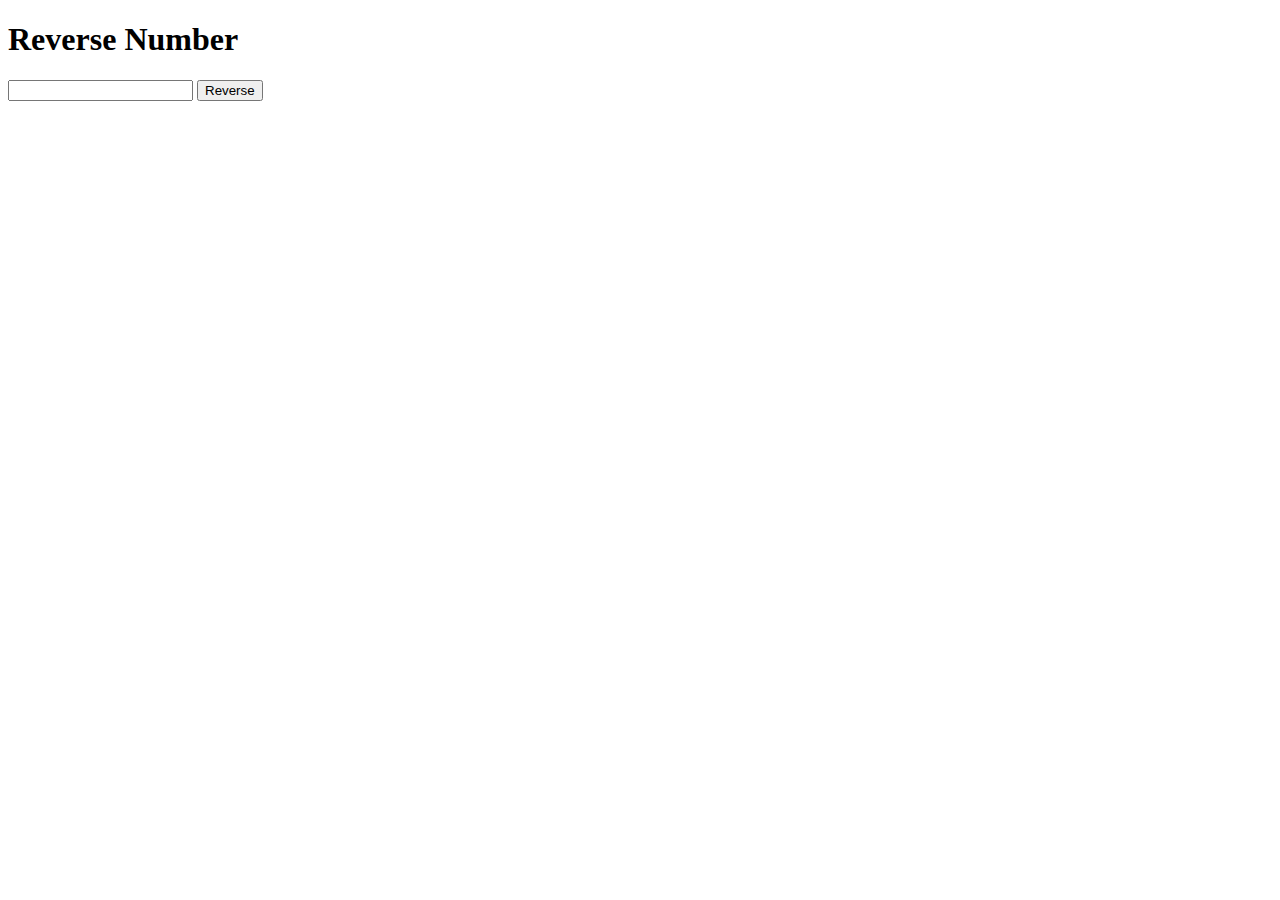
<file: jstasks/task1.html>
<!DOCTYPE html>
<html lang="en">
<head>
    <meta charset="UTF-8">
    <meta name="viewport" content="width=device-width, initial-scale=1.0">
    <title>Reverse a number</title>
</head>
<body>
    <h1>Reverse Number</h1>
    <input type="number" id="num">
    <button onclick="reverse()">Reverse</button>
    <p id="result"></p>
    <script>
      function reverseNumber(n) {
        let reversed = 0;
        let remainder;
        let original = n;  
        while (n!= 0) {
            remainder = n % 10;
            reversed = reversed * 10 + remainder;
            n = Math.floor(n / 10);
        }
      
        return reversed;
        }
      
      function reverse() {
        let num = document.getElementById("num").value;
        let reversed = reverseNumber(num);
        document.getElementById("result").innerHTML = "Reversed number: " + reversed;
      }
    </script>
</body>
</html>
</file>
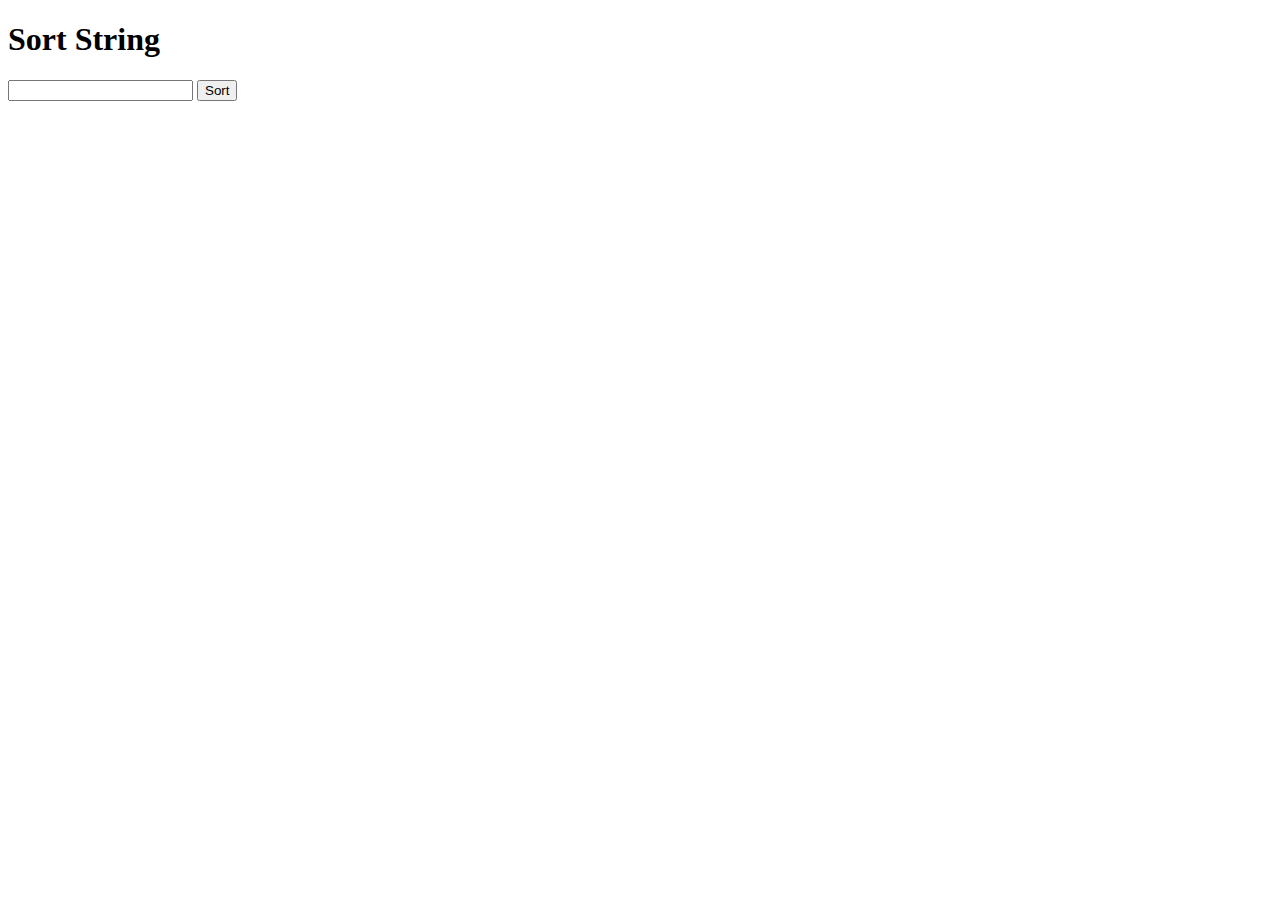
<file: jstasks/task2.html>
<!DOCTYPE html>
<html lang="en">
<head>
    <meta charset="UTF-8">
    <meta name="viewport" content="width=device-width, initial-scale=1.0">
    <title>Reverse Sting</title>
</head>
<body>
  <h1>Sort String</h1>
  <input type="text" id="input">
  <button onclick="fun()">Sort</button>
  <p id="result"></p>

  <script>
    function sortString(inputString) {
      return inputString.split('').sort().join('');
  }

    function fun() {
      let inputStr = document.getElementById("input").value;
      let alphabetizedStr = sortString(inputStr);
      document.getElementById("result").innerHTML = "Sorted string: " + alphabetizedStr;
    }
  </script>
</body>
</html>
</file>
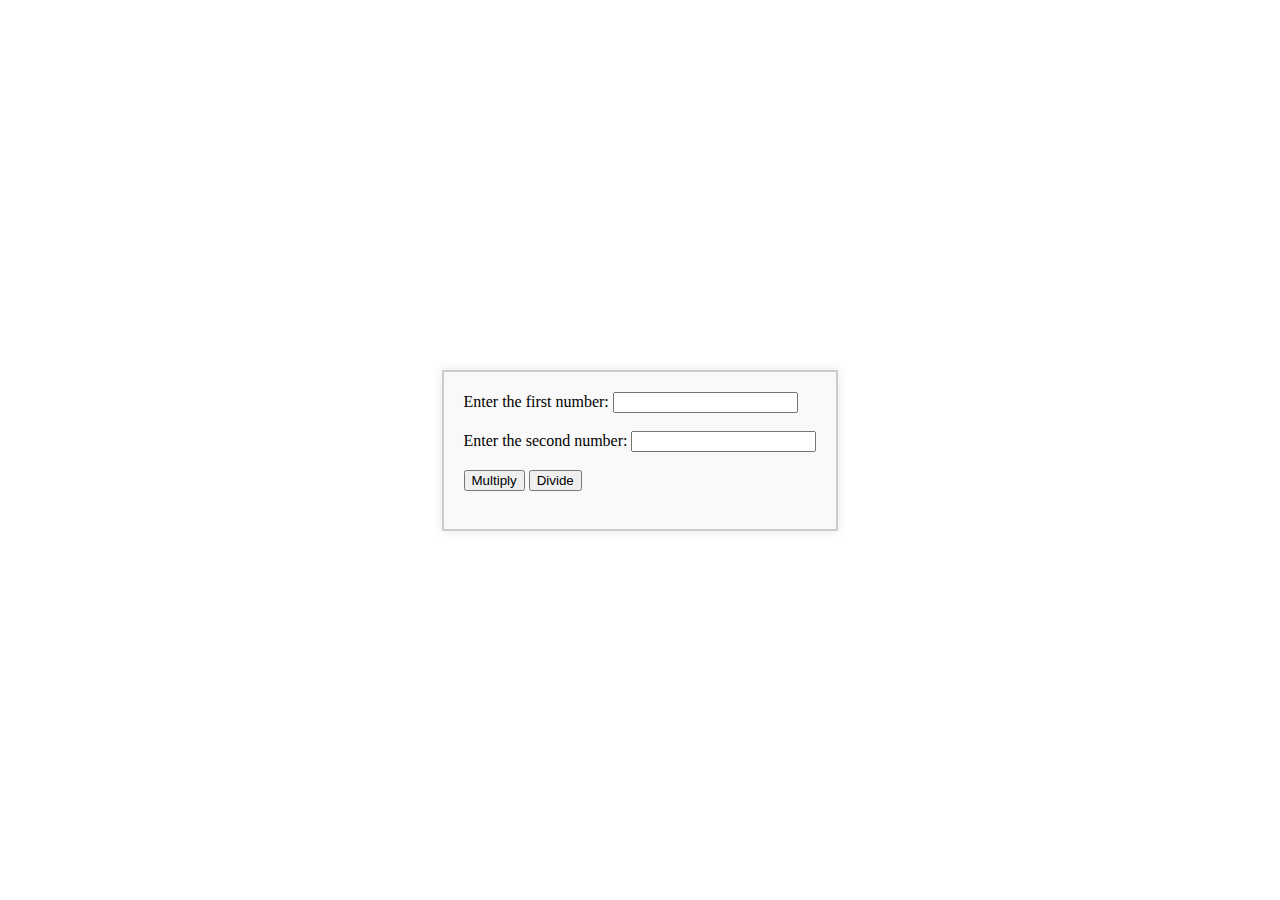
<file: jstasks/task3.html>
<!DOCTYPE html>
<html lang="en">
<head>
    <meta charset="UTF-8">
    <meta name="viewport" content="width=device-width, initial-scale=1.0">
    <title>Calculator</title>
    <style>
        /* Add CSS styling for the container */
        .container {
            border: 2px solid #ccc;
            padding: 20px;
            margin: 20px auto;
            max-width: 400px;
            background-color: #f9f9f9;
            box-shadow: 0 0 10px rgba(0, 0, 0, 0.1);
        }

        /* Center the container on the page */
        body {
            display: flex;
            justify-content: center;
            align-items: center;
            min-height: 100vh;
            margin: 0;
        }
    </style>
</head>
<body>
    <!-- Create a container div around your content -->
    <div class="container">
        <form id="calculator-form">
            <label for="first-number">Enter the first number: </label>
            <input type="number" id="first-number" required>
            <br><br>
            <label for="second-number">Enter the second number: </label>
            <input type="number" id="second-number" required>
            <br><br>
            <button type="button" id="multiply-button">Multiply</button>
            <button type="button" id="divide-button">Divide</button>
            <br><br>
            <div id="result"></div>
        </form>
    </div>
    <script src="task3.js"></script>
</body>
</html>
</file>
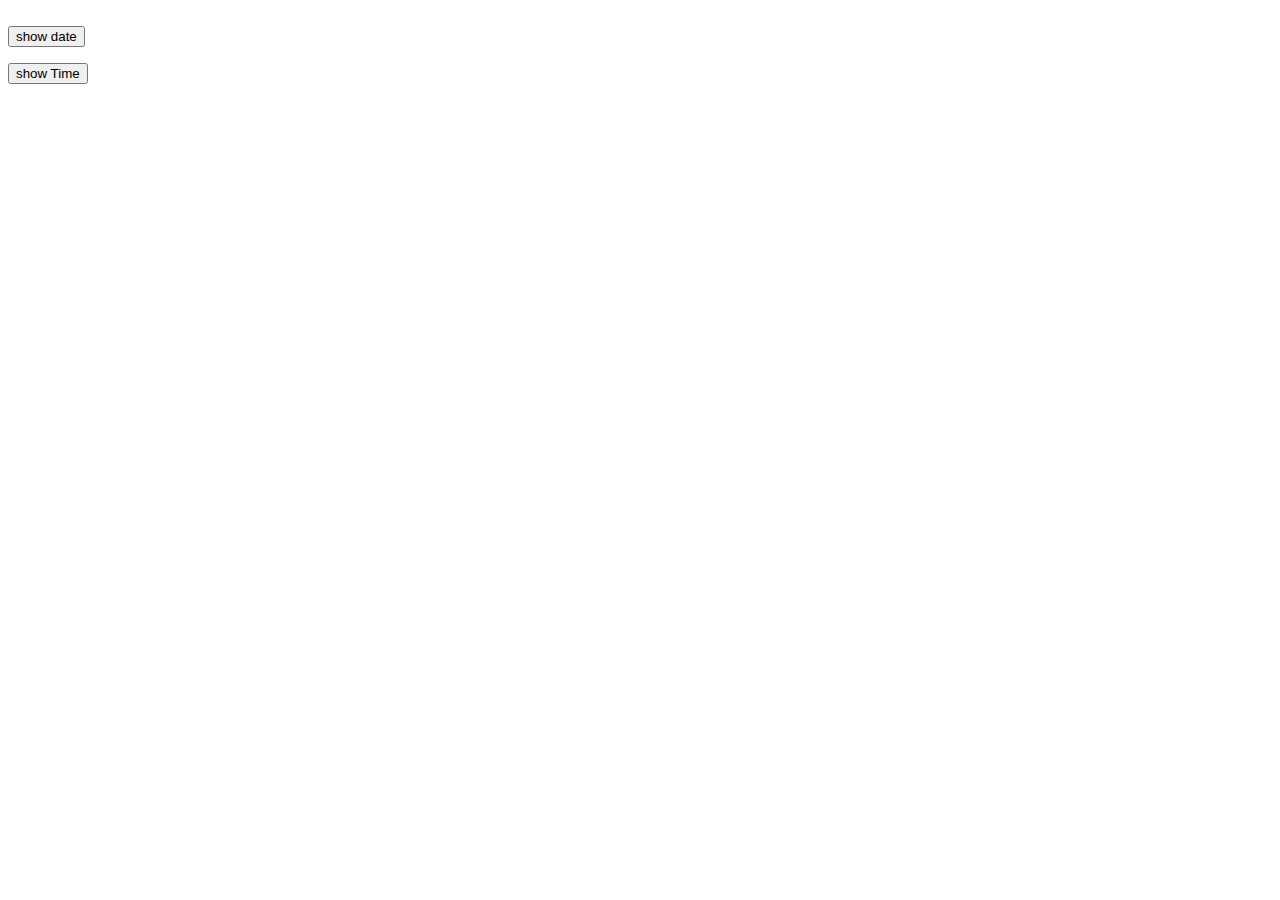
<file: jstasks/task4.html>
<!DOCTYPE html>
<html>
<body>
<br>
<button onclick="showDate()">show date</button>
<p id="date"></p>
<button onclick="showTime()">show Time</button>
<p id="time"></p>

<script>
function showDate() {
  const currentDate = new Date();
  const day = currentDate.getDate();
  const monthNames = [
    "January", "February", "March", "April", "May", "June",
    "July", "August", "September", "October", "November", "December"
  ];
  const month = monthNames[currentDate.getMonth()];
  const year = currentDate.getFullYear();
  const formattedDate = day + '/' + month + '/' + year;
  document.getElementById("date").innerHTML = formattedDate;
}

function showTime() {
  const time = Date.now();
  const date = new Date(time);
  const currentDate = date.toString();
  document.getElementById("time").innerHTML = currentDate;
}
</script>

</body>
</html>
</file>
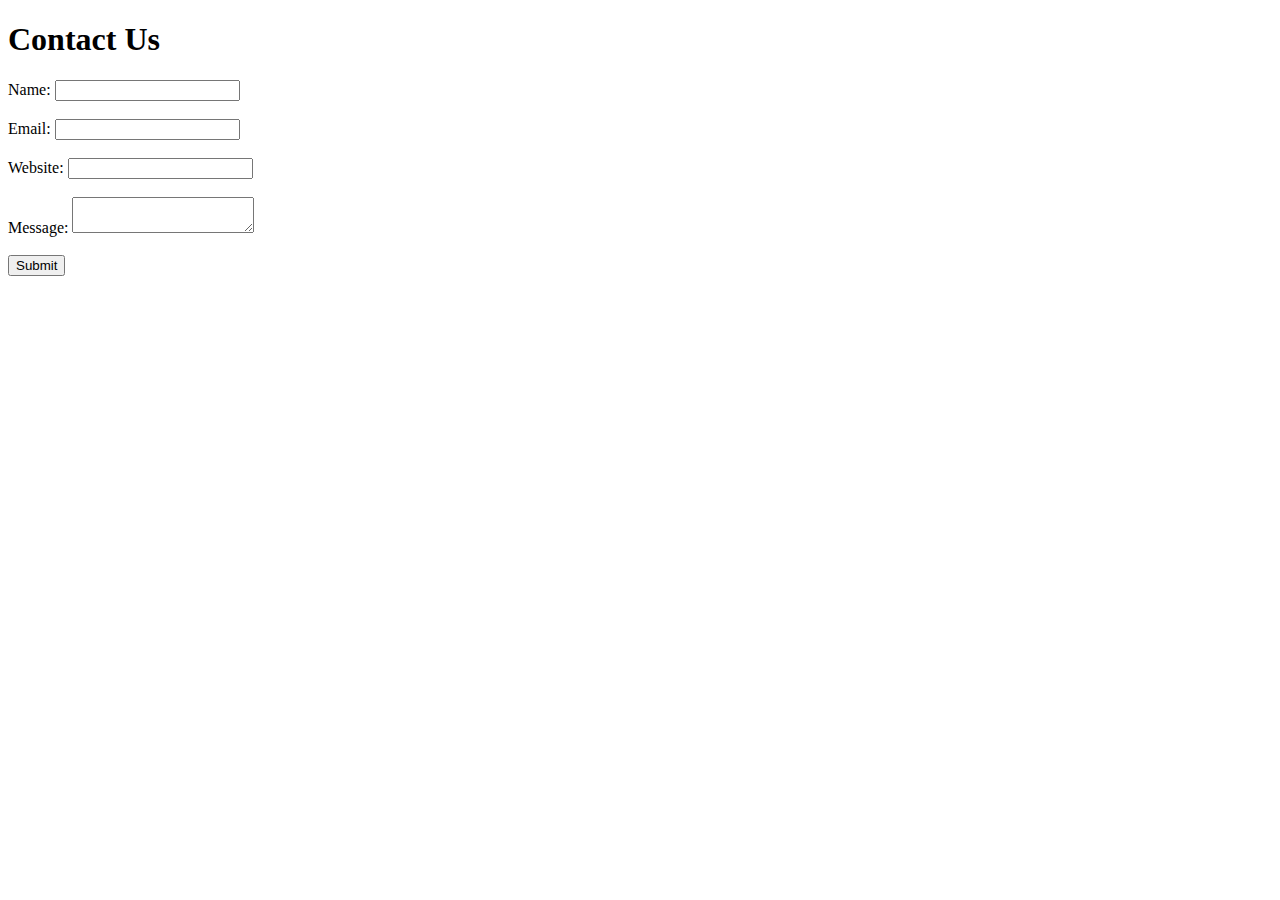
<file: jstasks/task5.html>
<!DOCTYPE html>
<html lang="en">
<head>
    <meta charset="UTF-8">
    <meta name="viewport" content="width=device-width, initial-scale=1.0">
    <title>Contact Form</title>
    <style>
        .error {
            color: red;
        }
        .invalid {
            border: 2px solid red;
        }
        .error-message {
            color: red;
            margin-left: 10px;
        }
    </style>
</head>
<body>
    <h1>Contact Us</h1>
    <form id="contact-form" onsubmit="return validateForm()">
        <label for="name">Name:</label>
        <input type="text" id="name" name="name">
        <span class="error" id="name-error"></span>
        <br><br>
        <label for="email">Email:</label>
        <input type="email" id="email" name="email">
        <span class="error" id="email-error"></span>
        <br><br>
        <label for="website">Website:</label>
        <input type="url" id="website" name="website">
        <span class="error" id="website-error"></span>
        <br><br>
        <label for="message">Message:</label>
        <textarea id="message" name="message"></textarea>
        <span class="error" id="message-error"></span>
        <br><br>
        <input type="submit" value="Submit">
    </form>
    <script>
        function validateForm() {
            const name = document.getElementById('name');
            const email = document.getElementById('email');
            const website = document.getElementById('website');
            const message = document.getElementById('message');
            const nameError = document.getElementById('name-error');
            const emailError = document.getElementById('email-error');
            const websiteError = document.getElementById('website-error');
            const messageError = document.getElementById('message-error');
            let valid = true;
            if (name.value.trim() === '') {
                nameError.textContent = 'The field is required';
                name.classList.add('invalid');
                valid = false;
            } else {
                nameError.textContent = '';
                name.classList.remove('invalid');
            }
            if (email.value.trim() === '') {
                emailError.textContent = 'The field is required';
                email.classList.add('invalid');
                valid = false;
            } else {
                emailError.textContent = '';
                email.classList.remove('invalid');
            }
            if (website.value.trim() === '') {
                websiteError.textContent = 'The field is required';
                website.classList.add('invalid');
                valid = false;
            } else {
                websiteError.textContent = '';
                website.classList.remove('invalid');
            }
            if (message.value.trim() === '') {
                messageError.textContent = 'The field is required';
                message.classList.add('invalid');
                valid = false;
            } else {
                messageError.textContent = '';
                message.classList.remove('invalid');
            }

            return valid;
        }
    </script>
</body>
</html>
</file>
<file: flaticon/flaticon.css>
/*
  	Flaticon icon font: Flaticon
  	Creation date: 23/08/2020 07:24
  	*/

@font-face {
  font-family: "Flaticon";
  src: url("./Flaticon.eot");
  src: url("./Flaticon.eot?#iefix") format("embedded-opentype"),
       url("./Flaticon.woff2") format("woff2"),
       url("./Flaticon.woff") format("woff"),
       url("./Flaticon.ttf") format("truetype"),
       url("./Flaticon.svg#Flaticon") format("svg");
  font-weight: normal;
  font-style: normal;
}

@media screen and (-webkit-min-device-pixel-ratio:0) {
  @font-face {
    font-family: "Flaticon";
    src: url("./Flaticon.svg#Flaticon") format("svg");
  }
}

[class^="flaticon-"]:before, [class*=" flaticon-"]:before,
[class^="flaticon-"]:after, [class*=" flaticon-"]:after {   
  font-family: Flaticon;
        font-size: 20px;
font-style: normal;
margin-left: 20px;
}

.flaticon-concrete:before { content: "\f100"; }
.flaticon-worker:before { content: "\f101"; }
.flaticon-measure:before { content: "\f102"; }
.flaticon-building:before { content: "\f103"; }
.flaticon-brush:before { content: "\f104"; }
.flaticon-crane:before { content: "\f105"; }
.flaticon-call:before { content: "\f106"; }
.flaticon-calendar:before { content: "\f107"; }
.flaticon-send-mail:before { content: "\f108"; }
.flaticon-address:before { content: "\f109"; }
</file>
<file: bootstraptasks/task2.css>
/*******************************/
/********* General CSS *********/
/*******************************/
body {
    color: #666666;
    background: #dddddd;
    font-family: "Poppins", sans-serif;
    font-weight: 400;
  }
  
  h1,
  h2,
  h3,
  h4,
  h5,
  h6 {
    color: #030f27;
  }
  
  a {
    color: #666666;
    transition: 0.3s;
  }
  
  a:hover,
  a:active,
  a:focus {
    color: #fdbe33;
    outline: none;
    text-decoration: none;
  }
  
  .btn:focus {
    box-shadow: none;
  }
  
  .wrapper {
    position: relative;
    width: 100%;
    max-width: 1366px;
    margin: 0 auto;
    background: #ffffff;
  }
  
  .btn {
    transition: 0.3s;
  }
  
  /**********************************/
  /********** Top Bar CSS ***********/
  /**********************************/
  .top-bar {
    position: relative;
    height: 90px;
    background: #fdbe33;
  }
  
  .top-bar .logo {
    padding: 15px 0;
    text-align: left;
    overflow: hidden;
  }
  
  .top-bar .logo h1 {
    margin: 0;
    color: #030f27;
    font-size: 60px;
    line-height: 60px;
    font-weight: 700;
  }
  
  .top-bar .logo img {
    max-width: 100%;
    max-height: 60px;
  }
  
  .top-bar .top-bar-item {
    display: flex;
    align-items: center;
    justify-content: flex-end;
  }
  
  .top-bar .top-bar-icon {
    width: 40px;
    display: flex;
    align-items: center;
    justify-content: center;
  }
  
  .top-bar .top-bar-icon [class^="flaticon-"]::before {
    margin: 0;
    color: #030f27;
    font-size: 40px;
  }
  
  .top-bar .top-bar-text {
    padding-left: 15px;
  }
  
  .top-bar .top-bar-text h3 {
    margin: 0 0 5px 0;
    color: #030f27;
    font-size: 16px;
    font-weight: 400;
  }
  
  .top-bar .top-bar-text p {
    margin: 0;
    color: #030f27;
    font-size: 13px;
    font-weight: 400;
  }
  
  @media (min-width: 992px) {
    .top-bar {
      padding: 0 60px;
    }
  }
  
  @media (max-width: 991.98px) {
    .top-bar .logo {
      text-align: center;
    }
  }
  
  /**********************************/
  /*********** Nav Bar CSS **********/
  /**********************************/
  .nav-bar {
    position: relative;
    background: #fdbe33;
    transition: 0.3s;
  }
  
  .nav-bar .container-fluid {
    padding: 0;
  }
  
  .nav-bar.nav-sticky {
    position: fixed;
    top: 0;
    width: 100%;
    max-width: 1366px;
    box-shadow: 0 2px 5px rgba(0, 0, 0, 0.3);
    z-index: 999;
  }
  
  .nav-bar .navbar {
    height: 100%;
    background: #030f27 !important;
  }
  
  .navbar-dark .navbar-nav .nav-link,
  .navbar-dark .navbar-nav .nav-link:focus,
  .navbar-dark .navbar-nav .nav-link:hover,
  .navbar-dark .navbar-nav .nav-link.active {
    padding: 10px 10px 8px 10px;
    color: #ffffff;
  }
  
  .navbar-dark .navbar-nav .nav-link:hover,
  .navbar-dark .navbar-nav .nav-link.active {
    color: #fdbe33;
    transition: none;
  }
  
  .nav-bar .btn {
    color: #ffffff;
    border: 2px solid #ffffff;
    border-radius: 0;
  }
  
  .nav-bar .btn:hover {
    color: #030f27;
    background: #fdbe33;
    border-color: #fdbe33;
  }
  
  @media (min-width: 992px) {
    .nav-bar {
      padding: 0 75px;
    }
  
    .nav-bar.nav-sticky {
      padding: 0;
    }
  
    .nav-bar .navbar {
      padding: 20px;
    }
  
    .nav-bar .navbar-brand {
      display: none;
    }
  
    .nav-bar a.nav-link {
      padding: 8px 15px;
      font-size: 15px;
      text-transform: uppercase;
    }
  }
  
  @media (max-width: 991.98px) {
    .nav-bar .navbar {
      padding: 15px;
    }
  
    .nav-bar a.nav-link {
      padding: 5px;
    }
  
    .nav-bar .dropdown-menu {
      box-shadow: none;
    }
  
    .nav-bar .btn {
      display: none;
    }
  }
  
  /*******************************/
  /******** Carousel CSS *********/
  /*******************************/
  .carousel {
    position: relative;
    width: 100%;
    height: calc(100vh - 170px);
    min-height: 400px;
    margin: 0 auto;
    text-align: center;
    overflow: hidden;
  }
  
  .carousel .carousel-inner,
  .carousel .carousel-item {
    position: relative;
    width: 100%;
    height: 100%;
  }
  
  .carousel .carousel-item img {
    width: 100%;
    height: 100%;
    object-fit: cover;
  }
  
  .carousel .carousel-item::after {
    position: absolute;
    content: "";
    width: 100%;
    height: 100%;
    top: 0;
    left: 0;
    background: rgba(0, 0, 0, 0.3);
    z-index: 1;
  }
  
  .carousel .carousel-caption {
    position: absolute;
    top: 0;
    bottom: 0;
    display: flex;
    align-items: center;
    justify-content: center;
    flex-direction: column;
    height: calc(100vh - 170px);
    min-height: 400px;
  }
  
  .carousel .carousel-caption p {
    color: #ffffff;
    font-size: 30px;
    margin-bottom: 15px;
    letter-spacing: 1px;
  }
  
  .carousel .carousel-caption h1 {
    color: #ffffff;
    font-size: 60px;
    font-weight: 700;
    margin-bottom: 35px;
  }
  
  .carousel .carousel-caption .btn {
    padding: 15px 35px;
    font-size: 18px;
    font-weight: 500;
    letter-spacing: 1px;
    text-transform: uppercase;
    color: #ffffff;
    background: transparent;
    border: 2px solid #ffffff;
    border-radius: 0;
    transition: 0.3s;
  }
  
  .carousel .carousel-caption .btn:hover {
    color: #030f27;
    background: #fdbe33;
    border-color: #fdbe33;
  }
  
  @media (max-width: 767.98px) {
    .carousel .carousel-caption h1 {
      font-size: 40px;
      font-weight: 700;
    }
  
    .carousel .carousel-caption p {
      font-size: 20px;
    }
  
    .carousel .carousel-caption .btn {
      padding: 12px 30px;
      font-size: 18px;
      font-weight: 500;
      letter-spacing: 0;
    }
  }
  
  @media (max-width: 575.98px) {
    .carousel .carousel-caption h1 {
      font-size: 30px;
      font-weight: 500;
    }
  
    .carousel .carousel-caption p {
      font-size: 16px;
    }
  
    .carousel .carousel-caption .btn {
      padding: 10px 25px;
      font-size: 16px;
      font-weight: 400;
      letter-spacing: 0;
    }
  }
  
  .carousel .animated {
    -webkit-animation-duration: 1.5s;
    animation-duration: 1.5s;
  }
  
  /*******************************/
  /********* Feature CSS *********/
  /*******************************/
  .feature {
    position: relative;
    margin-bottom: 45px;
  }
  
  .feature .col-md-12 {
    background: #030f27;
  }
  
  .feature .col-md-12:nth-child(2n) {
    color: #030f27;
    background: #fdbe33;
  }
  
  .feature .feature-item {
    min-height: 250px;
    padding: 30px;
    display: flex;
    align-items: center;
    justify-content: flex-start;
  }
  
  .feature .feature-icon {
    position: relative;
    width: 60px;
    display: flex;
    align-items: center;
    justify-content: center;
  }
  
  .feature .feature-icon::before {
    position: absolute;
    content: "";
    width: 80px;
    height: 80px;
    top: -20px;
    left: -10px;
    border: 2px dotted #ffffff;
    border-radius: 60px;
    z-index: 1;
  }
  
  .feature .feature-icon::after {
    position: absolute;
    content: "";
    width: 79px;
    height: 79px;
    top: -18px;
    left: -9px;
    background: #030f27;
    border-radius: 60px;
    z-index: 2;
  }
  
  .feature .col-md-12:nth-child(2n) .feature-icon::after {
    background: #fdbe33;
  }
  
  .feature .feature-icon [class^="flaticon-"]::before {
    position: relative;
    margin: 0;
    color: #fdbe33;
    font-size: 60px;
    line-height: 60px;
    z-index: 3;
  }
  
  .feature .feature-text {
    padding-left: 30px;
  }
  
  .feature .feature-text h3 {
    margin: 0 0 10px 0;
    color: #fdbe33;
    font-size: 25px;
    font-weight: 600;
  }
  
  .feature .feature-text p {
    margin: 0;
    color: #fdbe33;
    font-size: 18px;
    font-weight: 400;
  }
  
  .feature .col-md-12:nth-child(2n) [class^="flaticon-"]::before,
  .feature .col-md-12:nth-child(2n) h3,
  .feature .col-md-12:nth-child(2n) p {
    color: #030f27;
  }
</file>
